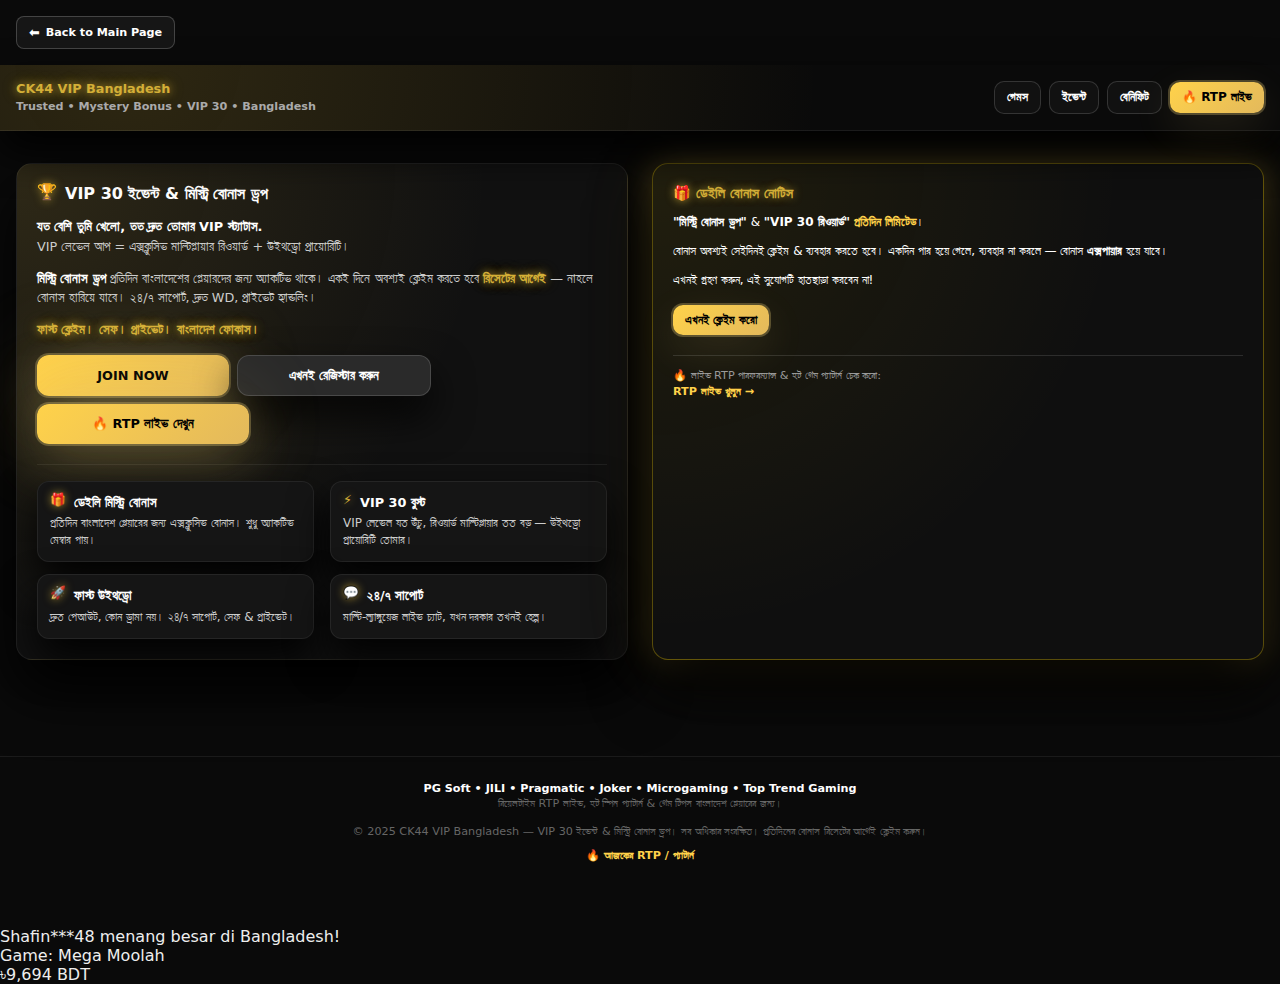
<file: rtp-live.html>
<!DOCTYPE html>
<html lang="bn">
<head>
  <meta charset="UTF-8" />
  <meta name="viewport" content="width=device-width, initial-scale=1.0" />
  <title>CK44 VIP Bangladesh • VIP 30 ইভেন্ট & মিস্ট্রি বোনাস ড্রপ • বাংলাদেশ অফিসিয়াল বোনাস</title>

  <meta name="description" content="CK44 VIP Bangladesh – VIP 30 ইভেন্ট, মিস্ট্রি বোনাস ড্রপ প্রতিদিন, দ্রুত পেমেন্ট ও প্রাইভেট সাপোর্ট বাংলাদেশ প্লেয়ারদের জন্য। এখনই ক্লেইম করুন ও রেজিস্টার করুন।" />

  <link rel="stylesheet" href="./css/style.css" />
  <link rel="stylesheet" href="./css/messagebleft.css" />

  <style>
    body {
      background-color: #0a0a0a;
      color: #eee;
      font-family: system-ui, -apple-system, BlinkMacSystemFont, 'Inter', 'Segoe UI', Roboto, Helvetica, Arial, sans-serif;
      margin: 0;
    }
    header.ck-landing-header {
      position: relative;
      z-index: 10;
      border-bottom: 1px solid rgba(255,255,255,.07);
      background: radial-gradient(circle at 10% -10%, rgba(212,175,55,.18) 0%, rgba(0,0,0,0) 60%), #0a0a0a;
      box-shadow: 0 20px 40px rgba(0,0,0,.9);
    }
    .ck-header-inner {
      max-width: 1400px;
      margin: 0 auto;
      padding: 16px;
      display: flex;
      flex-wrap: wrap;
      align-items: flex-start;
      justify-content: space-between;
      gap: 12px;
      color: #fff;
    }
    .ck-brand-block {
      font-weight: 600;
      font-size: .9rem;
      line-height: 1.3;
      color: #fff;
    }
    .ck-brand-block .ck-brand-name {
      font-size: .8rem;
      font-weight: 700;
      color: var(--ck-gold, #d4af37);
      text-shadow:
        0 0 8px rgba(212,175,55,.8),
        0 0 16px rgba(212,175,55,.4);
    }
    .ck-brand-sub {
      color: #aaa;
      font-size: .7rem;
      line-height: 1.2;
      margin-top: 2px;
    }
    .ck-nav-links {
      display: flex;
      flex-wrap: wrap;
      align-items: center;
      gap: 8px;
      font-size: .75rem;
      line-height: 1.2;
      color: #fff;
    }
    .ck-nav-links a.ck-nav-btn {
      display: inline-flex;
      align-items: center;
      padding: 8px 12px;
      border-radius: 10px;
      font-weight: 600;
      background: rgba(255,255,255,.03);
      border: 1px solid rgba(255,255,255,.15);
      color: #fff;
      text-decoration: none;
    }
    .ck-nav-links a.ck-nav-btn:hover {
      background: rgba(255,255,255,.07);
      border-color: var(--ck-gold,#d4af37);
      color: var(--ck-gold,#d4af37);
    }
    .ck-nav-links a.ck-nav-rtl {
      display: inline-flex;
      align-items: center;
      padding: 8px 12px;
      border-radius: 10px;
      font-weight: 700;
      text-decoration: none;
      background: linear-gradient(135deg,#ffd24a,#e3b95c);
      color: #000;
      box-shadow:
        0 0 0 2px rgba(245,217,124,.28),
        0 14px 42px rgba(245,217,124,.12);
    }
    .ck-hero {
      position: relative;
      max-width: 1400px;
      margin: 0 auto;
      padding: 32px 16px 48px;
      color: #fff;
    }
    .ck-hero-grid {
      display: grid;
      grid-template-columns: repeat(2,minmax(0,1fr));
      grid-gap: 24px;
    }
    @media(max-width:800px){
      .ck-hero-grid {
        grid-template-columns: 1fr;
      }
    }
    .ck-hero-main {
      background: radial-gradient(circle at 0% 0%, rgba(212,175,55,.15) 0%, rgba(0,0,0,0) 60%), #111;
      border: 1px solid rgba(255,255,255,.07);
      border-radius: 16px;
      box-shadow: 0 30px 60px rgba(0,0,0,.9);
      padding: 20px;
    }
    .ck-hero-headline {
      font-size: 1rem;
      font-weight: 600;
      color: #fff;
      line-height: 1.3;
      margin-bottom: 8px;
      display:flex;
      flex-wrap:wrap;
      gap:.5rem;
      align-items: flex-start;
    }
    .ck-hero-headline span.emoji {
      color: var(--ck-gold,#d4af37);
      text-shadow: 0 0 8px rgba(212,175,55,.7);
      font-size:1rem;
      line-height:1;
    }
    .ck-hero-desc {
      font-size: .8rem;
      line-height: 1.5;
      color:#ccc;
    }
    .ck-hero-desc b {
      color:#fff;
      font-weight:600;
    }
    .ck-hero-desc .accent {
      color: var(--ck-gold,#d4af37);
      font-weight:600;
      text-shadow:
        0 0 8px rgba(212,175,55,.7),
        0 0 16px rgba(212,175,55,.4);
    }
    .ck-hero-actions {
      margin-top:16px;
      display:flex;
      flex-wrap:wrap;
      gap:8px;
    }
    .ck-big-btn {
      display:inline-flex;
      align-items:center;
      justify-content:center;
      text-decoration:none;
      border-radius:12px;
      font-size:.8rem;
      line-height:1.2;
      font-weight:700;
      padding:12px 16px;
      min-width:160px;
      text-align:center;
      box-shadow:0 20px 40px rgba(0,0,0,.8);
    }
    .ck-big-btn.main {
      background:linear-gradient(135deg,#ffd24a,#e3b95c);
      color:#000;
      box-shadow:
        0 0 0 2px rgba(245,217,124,.28),
        0 18px 48px rgba(245,217,124,.18),
        0 0 80px rgba(245,217,124,.25);
      font-weight:800;
    }
    .ck-big-btn.alt {
      background:#2a2a2a;
      border:1px solid rgba(255,255,255,.15);
      color:#fff;
    }
    .ck-big-btn.alt:hover {
      border-color:var(--ck-gold,#d4af37);
      color:var(--ck-gold,#d4af37);
    }
    .ck-feature-list {
      font-size:.75rem;
      line-height:1.4;
      color:#ccc;
      margin-top:20px;
      border-top:1px solid rgba(255,255,255,.07);
      padding-top:16px;
      display:grid;
      grid-template-columns:repeat(2,minmax(0,1fr));
      grid-gap:12px 16px;
    }
    @media(max-width:500px){
      .ck-feature-list {
        grid-template-columns:1fr;
      }
    }
    .ck-feature-item {
      background:#151515;
      border:1px solid rgba(255,255,255,.07);
      border-radius:12px;
      box-shadow:0 20px 40px rgba(0,0,0,.9);
      padding:12px;
    }
    .ck-feature-title {
      font-size:.8rem;
      font-weight:600;
      color:#fff;
      margin-bottom:4px;
      display:flex;
      gap:.5rem;
      align-items:flex-start;
    }
    .ck-feature-title .ico {
      font-size:.8rem;
      line-height:1;
      color:var(--ck-gold,#d4af37);
      text-shadow:0 0 8px rgba(212,175,55,.7);
    }
    .ck-feature-desc {
      font-size:.75rem;
      line-height:1.4;
      color:#ccc;
    }
    .ck-feature-desc b {
      color:#fff;
      font-weight:600;
    }
    .ck-hero-side {
      background: radial-gradient(circle at 0% 0%, rgba(255,215,0,.08) 0%, rgba(0,0,0,0) 60%), #0f0f0f;
      border:1px solid rgba(255,215,0,.3);
      box-shadow:
        0 30px 60px rgba(0,0,0,.9),
        0 0 30px rgba(212,175,55,.3),
        0 0 80px rgba(212,175,55,.08);
      border-radius:16px;
      padding:20px;
      color:#fff;
      font-size:.8rem;
      line-height:1.4;
    }
    .ck-hero-side h2 {
      margin:0 0 8px;
      display:flex;
      flex-wrap:wrap;
      gap:.5rem;
      align-items:flex-start;
      font-size:.9rem;
      line-height:1.3;
      font-weight:600;
      color:var(--ck-gold,#d4af37);
      text-shadow:0 0 8px rgba(212,175,55,.7);
    }
    .ck-hero-side .desc {
      font-size:.75rem;
      line-height:1.4;
      color:#fff;
    }
    .ck-hero-side .desc b {
      color:#fff;
      font-weight:600;
    }
    .ck-hero-side .desc .warn {
      color:#ffd24a;
      font-weight:600;
    }
    .ck-hero-side .cta-col {
      margin-top:16px;
    }
    .ck-mini-btn {
      display:inline-block;
      background:linear-gradient(135deg,#ffd24a,#e3b95c);
      color:#000;
      border-radius:10px;
      font-size:.75rem;
      line-height:1.2;
      font-weight:700;
      padding:8px 12px;
      text-decoration:none;
      box-shadow:
        0 0 0 2px rgba(245,217,124,.28),
        0 14px 42px rgba(245,217,124,.12);
    }
    footer.ck-landing-footer {
      margin-top:48px;
      border-top:1px solid rgba(255,255,255,.07);
      background:#0a0a0a;
      color:#666;
      font-size:.7rem;
      line-height:1.4;
      padding:24px 16px 64px;
      text-align:center;
    }
    footer.ck-landing-footer b{
      color:#fff;
      font-weight:600;
    }
    @media(max-width:480px){
      .ck-big-btn{
        width:100%;
        min-width:0;
        justify-content:center;
      }
      .ck-hero-desc{
        font-size:.8rem;
      }
      .ck-feature-desc{
        font-size:.75rem;
      }
    }
  </style>
</head>
<body>

  <!-- tombol back ke landing utama -->
  <div style="
    max-width:1400px;
    margin:0 auto;
    padding:16px;
    font-size:.7rem;
    line-height:1.2;
  ">
    <a href="https://ck-44-bangladesh.vercel.app/"
       style="
        display:inline-flex;
        align-items:center;
        gap:6px;
        background:rgba(255,255,255,.05);
        border:1px solid rgba(255,255,255,.2);
        color:#fff;
        font-weight:600;
        text-decoration:none;
        padding:8px 12px;
        border-radius:8px;
        font-family:inherit;
       ">
      <span style="font-size:.8rem;">⬅</span>
      <span>Back to Main Page</span>
    </a>
  </div>
  <!-- /tombol back -->

  <header class="ck-landing-header">
    <div class="ck-header-inner">

      <div class="ck-brand-block">
        <div class="ck-brand-name">CK44 VIP Bangladesh</div>
        <div class="ck-brand-sub">
          Trusted • Mystery Bonus • VIP 30 • Bangladesh
        </div>
      </div>

      <nav class="ck-nav-links">
        <a class="ck-nav-btn" href="#games">গেমস</a>
        <a class="ck-nav-btn" href="#events">ইভেন্ট</a>
        <a class="ck-nav-btn" href="#benefits">বেনিফিট</a>

        <a class="ck-nav-rtl" href="rtp-room.html">🔥 RTP লাইভ</a>
      </nav>

    </div>
  </header>

  <section class="ck-hero">
    <div class="ck-hero-grid">

      <div class="ck-hero-main" id="events">
        <div class="ck-hero-headline">
          <span class="emoji">🏆</span>
          <span>VIP 30 ইভেন্ট &amp; মিস্ট্রি বোনাস ড্রপ</span>
        </div>

        <div class="ck-hero-desc">
          <p><b>যত বেশি তুমি খেলো, তত দ্রুত তোমার VIP স্ট্যাটাস.</b><br/>
          VIP লেভেল আপ = এক্সক্লুসিভ মাল্টিপ্লায়ার রিওয়ার্ড + উইথড্রো প্রায়োরিটি।</p>

          <p><b>মিস্ট্রি বোনাস ড্রপ</b> প্রতিদিন বাংলাদেশের প্লেয়ারদের জন্য অ্যাকটিভ থাকে।
          একই দিনে অবশ্যই ক্লেইম করতে হবে
          <span class="accent">রিসেটের আগেই</span> — নাহলে বোনাস হারিয়ে যাবে।
          ২৪/৭ সাপোর্ট, দ্রুত WD, প্রাইভেট হ্যান্ডলিং।</p>

          <p class="accent">ফাস্ট ক্লেইম। সেফ। প্রাইভেট। বাংলাদেশ ফোকাস।</p>
        </div>

        <div class="ck-hero-actions">
          <a class="ck-big-btn main"
             href="https://www.wwwck-444.com/register"
             target="_blank" rel="nofollow noopener">
            JOIN NOW
          </a>

          <a class="ck-big-btn alt"
             href="https://www.wwwck-444.com/register"
             target="_blank" rel="nofollow noopener">
            এখনই রেজিস্টার করুন
          </a>

          <a class="ck-big-btn main"
             href="rtp-room.html"
             style="min-width:180px;">
            🔥 RTP লাইভ দেখুন
          </a>
        </div>

        <div class="ck-feature-list" id="benefits">

          <div class="ck-feature-item">
            <div class="ck-feature-title">
              <span class="ico">🎁</span>
              <span>ডেইলি মিস্ট্রি বোনাস</span>
            </div>
            <div class="ck-feature-desc">
              প্রতিদিন বাংলাদেশ প্লেয়ারের জন্য এক্সক্লুসিভ বোনাস। শুধু অ্যাকটিভ মেম্বার পায়।
            </div>
          </div>

          <div class="ck-feature-item">
            <div class="ck-feature-title">
              <span class="ico">⚡</span>
              <span>VIP 30 বুস্ট</span>
            </div>
            <div class="ck-feature-desc">
              VIP লেভেল যত উঁচু, রিওয়ার্ড মাল্টিপ্লায়ার তত বড় — উইথড্রো প্রায়োরিটি তোমার।
            </div>
          </div>

          <div class="ck-feature-item">
            <div class="ck-feature-title">
              <span class="ico">🚀</span>
              <span>ফাস্ট উইথড্রো</span>
            </div>
            <div class="ck-feature-desc">
              দ্রুত পেআউট, কোন ড্রামা নয়। ২৪/৭ সাপোর্ট, সেফ &amp; প্রাইভেট।
            </div>
          </div>

          <div class="ck-feature-item">
            <div class="ck-feature-title">
              <span class="ico">💬</span>
              <span>২৪/৭ সাপোর্ট</span>
            </div>
            <div class="ck-feature-desc">
              মাল্টি-ল্যাঙ্গুয়েজ লাইভ চ্যাট, যখন দরকার তখনই হেল্প।
            </div>
          </div>

        </div>
      </div>

      <aside class="ck-hero-side">
        <h2>
          <span>🎁 ডেইলি বোনাস নোটিস</span>
        </h2>

        <div class="desc">
          <p>
            <b>"মিস্ট্রি বোনাস ড্রপ"</b> &amp; <b>"VIP 30 রিওয়ার্ড"</b>
            <span class="warn">প্রতিদিন লিমিটেড</span>।
          </p>
          <p>
            বোনাস অবশ্যই সেইদিনই ক্লেইম &amp; ব্যবহার করতে হবে।
            একদিন পার হয়ে গেলে, ব্যবহার না করলে —
            বোনাস <b>এক্সপায়ার</b> হয়ে যাবে।
          </p>
          <p>
            এখনই গ্রহণ করুন, এই সুযোগটি হাতছাড়া করবেন না!
          </p>
        </div>

        <div class="cta-col">
          <a class="ck-mini-btn"
             href="https://www.wwwck-444.com/register"
             target="_blank" rel="nofollow noopener">
            এখনই ক্লেইম করো
          </a>
        </div>

        <div style="margin-top:20px;border-top:1px solid rgba(255,255,255,.12);padding-top:12px;font-size:.7rem;line-height:1.4;color:#999;">
          🔥 লাইভ RTP পারফরম্যান্স &amp; হট গেম প্যাটার্ন চেক করো:
          <br/>
          <a href="rtp-room.html"
             style="color:#ffd24a;font-weight:600;text-decoration:none;">
            RTP লাইভ খুলুন →
          </a>
        </div>
      </aside>

    </div>
  </section>

  <footer class="ck-landing-footer">
    <div id="games" style="margin-bottom:12px;">
      <b>PG Soft • JILI • Pragmatic • Joker • Microgaming • Top Trend Gaming</b>
      <br/>
      রিয়েলটাইম RTP লাইভ, হট স্পিন প্যাটার্ন &amp; গেম টিপস বাংলাদেশ প্লেয়ারের জন্য।
    </div>

    <div>
      © 2025 CK44 VIP Bangladesh — VIP 30 ইভেন্ট &amp; মিস্ট্রি বোনাস ড্রপ।
      সব অধিকার সংরক্ষিত। প্রতিদিনের বোনাস রিসেটের আগেই ক্লেইম করুন।
    </div>

    <div style="margin-top:8px;">
      <a href="rtp-room.html" style="color:#ffd24a;text-decoration:none;font-weight:600;">
        🔥 আজকের RTP / প্যাটার্ন
      </a>
    </div>
  </footer>

  <!-- popup winner hijau -->
  <div class="message-left-container"></div>
  <script src="./js/messagebleft.js"></script>

</body>
</html>
</file>
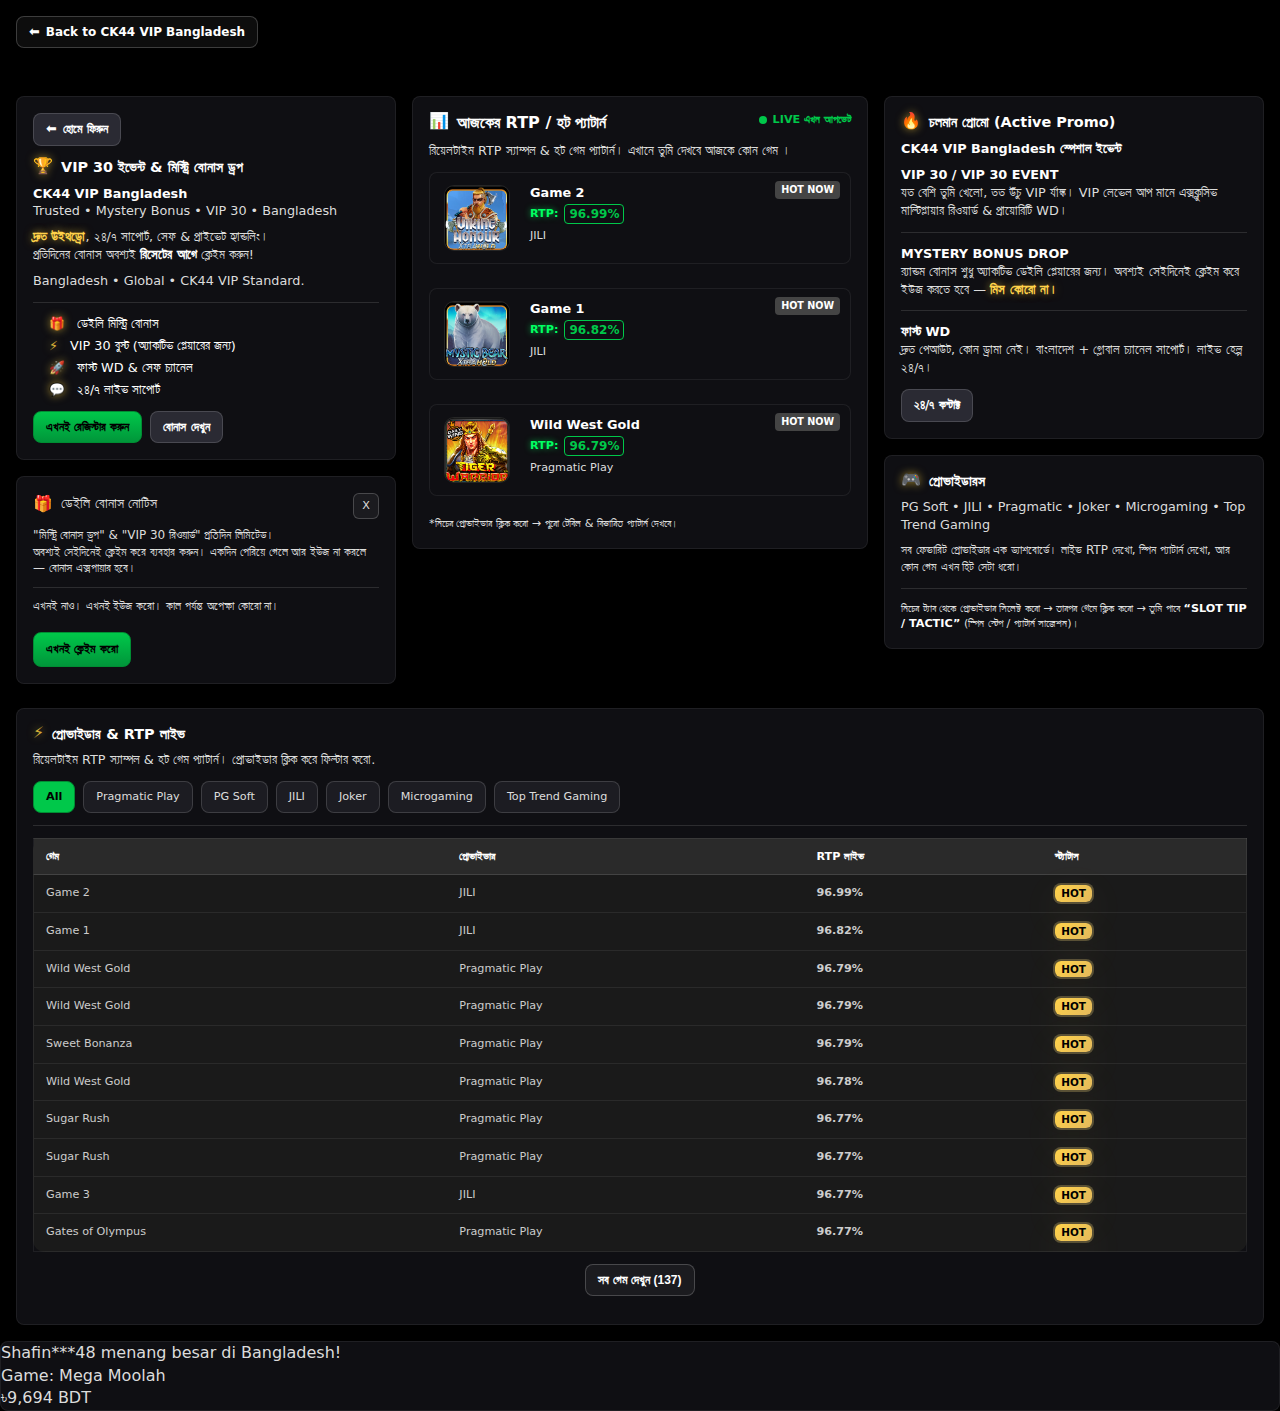
<file: rtp-room-final.html>
<!DOCTYPE html>
<html lang="bn">
<head>
  <meta charset="UTF-8" />
  <meta name="viewport" content="width=device-width,initial-scale=1.0" />
  <title>CK44 VIP Bangladesh • RTP লাইভ & হট প্যাটার্ন • VIP 30 & মিস্ট্রি বোনাস বাংলাদেশ</title>

  <meta name="description" content="CK44 VIP Bangladesh RTP লাইভ – রিয়েলটাইম RTP স্যাম্পল, গেম প্যাটার্ন, VIP 30 ইভেন্ট, মিস্ট্রি বোনাস ড্রপ প্রতিদিন। বাংলাদেশ প্লেয়ারের জন্য দ্রুত উইথড্রো & 24/7 সাপোর্ট।" />

  <link rel="stylesheet" href="./css/messagebleft.css" />
  <link rel="stylesheet" href="./css/style.css" />

  <style>
    /*****************
     GLOBAL BACKGROUND
    ******************/
    body {
      background-color:#0a0a0a;
      color:#fff;
      font-family:system-ui,-apple-system,BlinkMacSystemFont,'Inter','Segoe UI',Roboto,Helvetica,Arial,sans-serif;
      margin:0;

      background-image:
        radial-gradient(circle at 50% 0%,rgba(255,215,80,0.10) 0%,rgba(0,0,0,0) 60%),
        radial-gradient(circle at 50% 40%,rgba(0,255,120,0.05) 0%,rgba(0,0,0,0) 70%),
        linear-gradient(to bottom,#0a0a0a 0%,#000000 100%);
      background-repeat:no-repeat;
      background-size:700px 520px,800px 800px,100% 100%;
      background-attachment:fixed;
    }

    .ck-page-wrap{
      max-width:1280px;
      margin:0 auto;
      padding:16px;
    }

    /*****************
     GENERIC CARD
    ******************/
    .ck-section-card{
      background:#1a1a1a;
      border:1px solid rgba(255,255,255,.07);
      border-radius:16px;
      box-shadow:0 16px 32px rgba(0,0,0,.8);
      padding:16px;
      color:#fff;
      font-size:.8rem;
      line-height:1.4;
    }

    .ck-section-title-emoji{line-height:1;}
    .ck-line{border-top:1px solid rgba(255,255,255,.12);margin:12px 0;}

    .ck-accent{
      color:#ffd24a;
      font-weight:600;
      text-shadow:0 0 8px rgba(212,175,55,.7);
    }

    .ck-btn{
      display:inline-block;
      background:linear-gradient(135deg,#ffd24a,#e3b95c);
      color:#000;
      border-radius:10px;
      font-size:.75rem;
      line-height:1.2;
      font-weight:700;
      padding:8px 12px;
      text-decoration:none;
      box-shadow:0 0 0 2px rgba(245,217,124,.28),0 14px 42px rgba(245,217,124,.12);
    }
    .ck-btn-ghost{
      display:inline-block;
      background:rgba(255,255,255,.05);
      border:1px solid rgba(255,255,255,.2);
      color:#fff;
      border-radius:10px;
      font-size:.75rem;
      line-height:1.2;
      font-weight:700;
      padding:8px 12px;
      text-decoration:none;
      cursor:pointer;
    }

    .ck-hero-text-block{font-size:.8rem;line-height:1.4;color:#fff;}

    .ck-list{
      padding-left:16px;
      margin:0 0 12px;
      font-size:.8rem;
      line-height:1.4;
      color:#fff;
      list-style:none;
    }
    .ck-list li{
      margin-bottom:4px;
      display:flex;
      gap:6px;
    }

    .ck-section-desc{
      font-size:.8rem;
      line-height:1.4;
      color:#ccc;
      margin-bottom:12px;
    }
    .ck-muted{color:#999;}

    /*****************
     DAILY BONUS MINI
    ******************/
    .ck-daily-bonus h3{
      margin:0 0 8px;
      font-size:.9rem;
      line-height:1.3;
      font-weight:600;
      color:#ffd24a;
      text-shadow:0 0 8px rgba(212,175,55,.7);
      display:flex;
      flex-wrap:wrap;
      gap:.5rem;
      align-items:flex-start;
    }
    .ck-daily-close{
      font-size:.7rem;
      font-weight:600;
      color:#999;
      cursor:pointer;
      background:rgba(255,255,255,.05);
      border:1px solid rgba(255,255,255,.2);
      border-radius:6px;
      padding:4px 8px;
      line-height:1.2;
    }

    /*****************
     HERO 3-COLUMN TOP
    ******************/
    .ck-hero-layout{
      display:grid;
      grid-template-columns:1fr 1.2fr 1fr;
      gap:16px;
      align-items:start;
    }
    .ck-col{
      display:flex;
      flex-direction:column;
      gap:16px;
      min-width:0;
    }

    /*****************
     LIVE RTP CARD (middle)
    ******************/
    .ck-rtp-main-card{
      background:#181818;
      border:1px solid rgba(255,255,255,.12);
      border-radius:16px;
      box-shadow:0 20px 40px rgba(0,0,0,.8),0 0 16px rgba(0,255,98,.08);
      padding:16px;
    }

    .ck-rtp-main-header-top{
      display:flex;
      flex-wrap:wrap;
      justify-content:space-between;
      align-items:flex-start;
      gap:8px;
      margin-bottom:8px;
    }

    .ck-rtp-main-title{
      display:flex;
      flex-wrap:wrap;
      align-items:flex-start;
      gap:.5rem;
      font-size:1rem;
      line-height:1.3;
      font-weight:600;
      color:#ffd24a;
      text-shadow:0 0 8px rgba(212,175,55,.7);
    }
    .ck-rtp-main-title .emoji{line-height:1;font-size:1rem;}

    .ck-live-wrap{
      display:flex;
      align-items:center;
      gap:6px;
      font-size:.7rem;
      line-height:1.2;
      font-weight:600;
      color:#00ff62;
      text-shadow:0 0 6px rgba(0,255,98,.6);
    }
    .ck-live-dot{
      width:8px;
      height:8px;
      border-radius:50%;
      background:#00ff62;
      box-shadow:0 0 8px rgba(0,255,98,.8);
      animation:ck-pulse 1.5s infinite;
    }
    @keyframes ck-pulse{
      0%,100%{opacity:1;box-shadow:0 0 6px rgba(0,255,98,.8);}
      50%{opacity:.4;box-shadow:0 0 2px rgba(0,255,98,.2);}
    }

    .ck-rtp-main-desc{
      font-size:.8rem;
      line-height:1.4;
      color:#ccc;
      margin-bottom:12px;
    }

    .ck-rtp-hot-list{
      display:grid;
      gap:12px;
    }

    .ck-card-row{
      display:flex;
      align-items:flex-start;
      background:linear-gradient(#1f1f1f 0%, #2a2a2a 100%);
      border:1px solid rgba(255,255,255,.12);
      border-radius:8px;
      box-shadow:0 12px 24px rgba(0,0,0,.8);
      padding:10px 12px;
    }

    .ck-game-thumb{
      flex-shrink:0;
      width:64px;
      height:64px;
      background:#000;
      border-radius:6px;
      border:1px solid rgba(255,255,255,.15);
      display:flex;
      align-items:center;
      justify-content:center;
      overflow:hidden;
      margin-right:12px;
    }
    .ck-game-thumb img{
      max-width:100%;
      max-height:100%;
      width:auto;
      height:auto;
      object-fit:contain;
      object-position:center;
      display:block;
      margin:auto;
    }

    .ck-game-info{
      flex:1 1 auto;
      font-size:.75rem;
      line-height:1.4;
      color:#ccc;
    }
    .ck-game-name{
      color:#fff;
      font-weight:600;
      font-size:.8rem;
      line-height:1.3;
      margin-bottom:2px;
    }
    .ck-game-rtp{
      display:flex;
      flex-wrap:wrap;
      align-items:center;
      gap:6px;
      color:#00ff62;
      font-weight:600;
      font-size:.7rem;
      line-height:1.2;
      margin-bottom:4px;
      text-shadow:0 0 6px rgba(0,255,98,.6);
    }
    .ck-rtp-val{
      background:#003b14;
      border:1px solid rgba(0,255,98,.4);
      border-radius:4px;
      padding:2px 4px;
      color:#00ff62;
      font-weight:700;
      text-shadow:0 0 4px rgba(0,255,98,.4);
      font-size:.7rem;
      line-height:1.2;
    }
    .ck-game-provider{
      color:#999;
      font-size:.7rem;
      line-height:1.2;
    }

    .ck-rtp-main-footnote{
      font-size:.7rem;
      line-height:1.4;
      color:#999;
      margin-top:12px;
    }

    /*****************
     RTP TABLE
    ******************/
    .ck-rtp-table-wrap{width:100%;overflow-x:auto;}
    .ck-rtp-table{
      width:100%;
      border-collapse:collapse;
      min-width:600px;
      font-size:.75rem;
      line-height:1.4;
      color:#fff;
      background:#1a1a1a;
      border:1px solid rgba(255,255,255,.07);
      border-radius:12px;
      box-shadow:0 20px 40px rgba(0,0,0,.8);
    }
    .ck-rtp-table thead th{
      text-align:left;
      background:#2a2a2a;
      color:#fff;
      font-weight:600;
      padding:10px 12px;
      border-bottom:1px solid rgba(255,255,255,.12);
      font-size:.7rem;
    }
    .ck-rtp-table tbody td{
      padding:10px 12px;
      border-bottom:1px solid rgba(255,255,255,.07);
      color:#ccc;
      font-size:.7rem;
    }

    .ck-rtp-toggle-wrap{text-align:center;padding:12px 0;font-size:.75rem;color:#ccc;}
    .ck-rtp-toggle-btn{
      background:rgba(255,255,255,.05);
      border:1px solid rgba(255,255,255,.2);
      border-radius:8px;
      padding:8px 12px;
      cursor:pointer;
      color:#fff;
      font-size:.75rem;
      line-height:1.2;
      font-weight:600;
    }

    /*****************
     PROVIDER DETAIL GRID (DAFTAR GAME)
    ******************/
    #ck-provider-detail-wrap{
      background:#1a1a1a;
      border:1px solid rgba(255,255,255,.07);
      border-radius:16px;
      box-shadow:0 16px 32px rgba(0,0,0,.8);
      padding:16px;
      margin-top:24px;
      color:#fff;
      font-size:.8rem;
      line-height:1.4;
      display:none; /* visible setelah pilih provider */
    }

    .ck-provider-detail-head{margin-bottom:12px;text-align:left;}
    .ck-provider-detail-title{
      font-size:.9rem;
      font-weight:600;
      line-height:1.3;
      color:#ffd24a;
      text-shadow:0 0 8px rgba(212,175,55,.7);
      margin-bottom:4px;
    }
    .ck-provider-detail-sub{
      font-size:.7rem;
      line-height:1.4;
      color:#ccc;
    }

    /* GRID game-card */
    .ck-game-grid{
      display:grid;
      grid-template-columns:repeat(auto-fit,minmax(220px,1fr));
      gap:12px;
    }

    /* kartu game versi baru */
    .ck-game-card {
      background:#1a1a1a;
      border:1px solid rgba(255,255,255,.05);
      border-radius:8px;
      box-shadow:0 8px 16px rgba(0,0,0,.6);
      overflow:hidden;
      display:flex;
      flex-direction:column;
      cursor:pointer;
      max-width:240px;
      width:100%;
      margin:0 auto;
      text-align:center;
    }

    /* thumbnail jadi kotak hitam kecil tengah */
    .ck-game-card-thumb {
      width:auto;
      max-width:140px;
      max-height:140px;
      margin:16px auto 12px;
      padding:8px;
      background:#000;
      border:1px solid rgba(255,255,255,.15);
      border-radius:8px;
      display:flex;
      align-items:center;
      justify-content:center;
      overflow:hidden;
    }
    .ck-game-card-thumb img {
      display:block;
      margin:auto;
      max-width:100%;
      max-height:100%;
      width:auto;
      height:auto;
      object-fit:contain;
      object-position:center;
      image-rendering:auto;
    }

    .ck-game-card-body {
      background:linear-gradient(#1a1a1a 0%, #111 100%);
      border-top:1px solid rgba(255,255,255,.06);
      padding:10px 12px;
      font-size:.75rem;
      line-height:1.4;
      color:#ccc;
      text-align:center;
    }

    .ck-game-card-name {
      color:#fff;
      font-size:.8rem;
      font-weight:600;
      line-height:1.3;
      margin-bottom:2px;
      text-align:center;
    }
    .ck-game-card-provider {
      color:#9a9a9a;
      font-size:.7rem;
      line-height:1.2;
      margin-bottom:6px;
      text-align:center;
    }

    /* bar RTP hijau slim */
    .ck-rtp-bar-wrap{
      position:relative;
      width:100%;
      height:24px;
      background:#003b14;
      border-radius:4px;
      border:1px solid rgba(0,255,98,.4);
      overflow:hidden;
      box-shadow:0 0 6px rgba(0,255,98,.3);
    }
    .ck-rtp-bar-fill{
      position:absolute;
      top:0;
      left:0;
      bottom:0;
      background:linear-gradient(90deg,#00ff62 0%,#007a1f 100%);
      border-right:1px solid rgba(0,0,0,.4);
      box-shadow:0 0 6px rgba(0,255,98,.4);
      display:flex;
      align-items:center;
      justify-content:center;
      color:#000;
      font-weight:700;
      font-size:.75rem;
      line-height:1.2;
      text-shadow:0 0 4px rgba(0,0,0,.6);
    }
    .ck-rtp-bar-fill::after{
      content:'';
      position:absolute;
      inset:0;
      background:radial-gradient(circle at 30% 30%,rgba(255,255,255,.4) 0%,rgba(255,255,255,0) 60%);
      mix-blend-mode:screen;
      pointer-events:none;
      animation:ck-glow 2s ease-in-out infinite;
    }
    @keyframes ck-glow {0%,100% {opacity:.4;}50%{opacity:.8;}}

    /*****************
     PROVIDER TABS
    ******************/
    #ck-provider-tabs{
      display:flex;
      flex-wrap:wrap;
      gap:8px;
      margin:12px 0;
      font-size:.7rem;
      line-height:1.2;
      color:#fff;
    }
    #ck-provider-tabs .ck-provider-tab-btn{
      cursor:pointer;
      background:rgba(255,255,255,.05);
      border:1px solid rgba(255,255,255,.2);
      color:#fff;
      border-radius:8px;
      padding:8px 12px;
      font-weight:600;
      font-size:.7rem;
      line-height:1.2;
      text-decoration:none;
    }
    #ck-provider-tabs .ck-provider-tab-btn.ck-active{
      background:linear-gradient(135deg,#ffd24a,#e3b95c);
      color:#000;
      box-shadow:0 0 0 2px rgba(245,217,124,.28),0 14px 42px rgba(245,217,124,.12);
      border:0;
      font-weight:700;
    }

    /*****************
     TOP "BACK" STRIP
    ******************/
    .ck-back-strip{
      max-width:1280px;
      margin:0 auto 16px;
      padding:16px;
      font-size:.7rem;
      line-height:1.2;
    }
    .ck-back-btn{
      display:inline-flex;
      align-items:center;
      gap:6px;
      background:rgba(255,255,255,.05);
      border:1px solid rgba(255,255,255,.2);
      color:#fff;
      font-weight:600;
      text-decoration:none;
      padding:8px 12px;
      border-radius:8px;
      font-family:inherit;
      font-size:.75rem;
      line-height:1.2;
    }
    .ck-back-btn span:first-child{font-size:.8rem;line-height:1;}

    /*****************
     POPUP BONUS
    ******************/
    .ck-popup-overlay{
      position:fixed;
      inset:0;
      background:rgba(0,0,0,.6);
      display:none;
      align-items:center;
      justify-content:center;
      padding:16px;
      z-index:9999;
    }
    .ck-popup-overlay.active{display:flex;}
    .ck-popup-card{
      background:#111;
      border:1px solid rgba(255,255,255,.15);
      border-radius:16px;
      box-shadow:0 32px 64px rgba(0,0,0,.9);
      max-width:360px;
      width:100%;
      color:#fff;
      font-size:.8rem;
      line-height:1.4;
      padding:16px;
    }
    .ck-popup-head{
      display:flex;
      align-items:flex-start;
      justify-content:space-between;
      gap:8px;
      font-size:.8rem;
      font-weight:600;
      color:#ffd24a;
      text-shadow:0 0 8px rgba(212,175,55,.7);
      margin-bottom:8px;
    }
    .ck-popup-close{
      cursor:pointer;
      font-size:.7rem;
      font-weight:600;
      line-height:1.2;
      background:rgba(255,255,255,.05);
      border:1px solid rgba(255,255,255,.2);
      border-radius:6px;
      padding:4px 8px;
      color:#999;
    }
    .ck-popup-body{
      font-size:.8rem;
      line-height:1.4;
      color:#fff;
    }

    /*****************
     MODAL POLA / TACTIC
    ******************/
    .ck-pola-overlay{
      position:fixed;
      inset:0;
      background:rgba(0,0,0,.7);
      display:none;
      align-items:center;
      justify-content:center;
      padding:16px;
      z-index:10000;
    }
    .ck-pola-overlay.active{display:flex;}
    .ck-pola-card{
      background:#111;
      border:1px solid rgba(255,255,255,.15);
      border-radius:16px;
      box-shadow:0 32px 64px rgba(0,0,0,.9);
      width:100%;
      max-width:360px;
      color:#fff;
      font-size:.8rem;
      line-height:1.4;
      padding:16px;
    }
    .ck-pola-head{
      font-size:.8rem;
      font-weight:600;
      color:#ffd24a;
      text-shadow:0 0 8px rgba(212,175,55,.7);
      display:flex;
      align-items:flex-start;
      justify-content:space-between;
      gap:8px;
      margin-bottom:8px;
    }
    .ck-pola-close{
      background:rgba(255,255,255,.05);
      border:1px solid rgba(255,255,255,.2);
      border-radius:6px;
      padding:4px 8px;
      font-size:.7rem;
      line-height:1.2;
      font-weight:600;
      color:#999;
      cursor:pointer;
    }
    .ck-pola-body{
      font-size:.75rem;
      color:#fff;
      line-height:1.4;
      margin-bottom:8px;
    }
    .ck-pola-provider{
      background:#1a1a1a;
      border:1px solid rgba(255,255,255,.07);
      border-radius:8px;
      box-shadow:0 16px 32px rgba(0,0,0,.8);
      padding:12px;
      font-size:.75rem;
      line-height:1.4;
      color:#ccc;
    }
    .ck-pola-steps{
      font-size:.75rem;
      line-height:1.4;
      color:#fff;
      margin-top:12px;
    }
    .ck-pola-steps div{
      background:#151515;
      border:1px solid rgba(255,255,255,.07);
      border-radius:6px;
      box-shadow:0 16px 32px rgba(0,0,0,.8);
      padding:8px 10px;
      font-size:.75rem;
      line-height:1.4;
      color:#ccc;
      margin-bottom:6px;
    }
    .ck-pola-warning{
      color:#ffd24a;
      font-size:.7rem;
      line-height:1.4;
      font-weight:600;
      margin-top:12px;
    }
    .ck-pola-note{
      background:#1a1a1a;
      border:1px solid rgba(255,255,255,.07);
      border-radius:6px;
      box-shadow:0 16px 32px rgba(0,0,0,.8);
      padding:10px;
      font-size:.7rem;
      line-height:1.4;
      color:#ccc;
      margin-top:12px;
    }
    .ck-pola-actions{
      display:flex;
      gap:8px;
      flex-wrap:wrap;
      margin-top:16px;
      justify-content:center;
    }
    .ck-pola-btn{
      flex:1 1 auto;
      text-align:center;
      font-size:.75rem;
      line-height:1.2;
      font-weight:700;
      text-decoration:none;
      border-radius:8px;
      padding:10px 12px;
      color:#000;
      background:linear-gradient(135deg,#ffd24a,#e3b95c);
      box-shadow:0 0 0 2px rgba(245,217,124,.28),0 14px 42px rgba(245,217,124,.12);
    }

    /*****************
     RESPONSIVE
    ******************/
    /* Tablet & down */
    @media(max-width:1024px){
      .ck-hero-layout{
        grid-template-columns:1fr;
      }
      .ck-col{
        gap:12px;
      }

      /* list live rtp row -> stack vertical on mobile */
      .ck-card-row{
        flex-wrap:nowrap;
      }
    }

    /* Mobile layout tweaks */
    @media(max-width:768px){
      /* Make each provider card full width, still centered look */
      .ck-game-grid{
        grid-template-columns:1fr 1fr;
        gap:12px;
      }
      .ck-game-card{
        max-width:100% !important;
        width:100% !important;
      }

      /* Thumbnail sedikit lebih kecil di hp */
      .ck-game-card-thumb{
        max-width:96px !important;
        max-height:96px !important;
        margin:12px auto 8px !important;
        padding:6px !important;
      }

      .ck-game-card-body{
        padding:10px 8px;
      }

      .ck-game-card-name{
        font-size:.78rem;
      }
      .ck-game-card-provider{
        font-size:.7rem;
      }
      .ck-rtp-bar-wrap{
        height:22px;
      }
      .ck-rtp-bar-fill{
        font-size:.7rem;
      }

      /* live list card: supaya gak terlalu tinggi di hp */
      .ck-card-row{
        padding:10px;
      }
      .ck-game-thumb{
        width:56px;
        height:56px;
        margin-right:10px;
      }
      .ck-game-info{
        font-size:.72rem;
      }
      .ck-game-name{
        font-size:.78rem;
      }
      .ck-game-rtp{
        font-size:.7rem;
      }
    }

    /* Small phones */
    @media(max-width:480px){
      .ck-btn,
      .ck-btn-ghost{
        width:100%;
        min-width:0;
        justify-content:center;
        text-align:center;
      }

      .ck-game-grid{
        grid-template-columns:1fr 1fr;
      }

      /* Make hero card sections breathe a bit less */
      .ck-section-card{
        padding:14px;
        border-radius:14px;
      }
    }

    /***********************************************
     PATCH OVERRIDES (important!) UNTUK HTML LAMA
     Biar desktop & mobile SERAGAM
    ***********************************************/
    .ck-game-card,
    .ck-game-card-body,
    .ck-game-card-name,
    .ck-game-card-provider{
      text-align:center!important;
    }

    .ck-game-card-thumb{
      width:auto!important;
      max-width:140px!important;
      max-height:140px!important;
      margin:16px auto 12px!important;
      padding:8px!important;
      background:#000!important;
      border:1px solid rgba(255,255,255,.15)!important;
      border-radius:8px!important;
      display:flex!important;
      align-items:center!important;
      justify-content:center!important;
      overflow:hidden!important;
    }
    .ck-game-card-thumb img{
      width:auto!important;
      height:auto!important;
      max-width:100%!important;
      max-height:100%!important;
      object-fit:contain!important;
      object-position:center!important;
      display:block!important;
      margin:auto!important;
    }
  

/*************************************
 EXTRA OVERRIDES (TANPA HAPUS KODE ASLI)
**************************************/

/* 1. Page aura background */
.ck-page-bg {
  background:
    radial-gradient(circle at 20% 15%, rgba(0,255,163,0.18) 0%, rgba(0,0,0,0) 60%),
    radial-gradient(circle at 80% 30%, rgba(255,0,115,0.18) 0%, rgba(0,0,0,0) 60%),
    radial-gradient(circle at 50% 80%, rgba(0,128,255,0.12) 0%, rgba(0,0,0,0) 70%),
    #000000;
  background-color:#000;
  background-repeat:no-repeat;
  background-size:900px 600px,800px 700px,900px 900px;
  background-attachment:fixed;
  color:#fff;
}

/* 2. VIP-style glass card look untuk semua .ck-section-card */
.ck-section-card {
  background:rgba(20,20,28,0.6);
  backdrop-filter:blur(6px);
  -webkit-backdrop-filter:blur(6px);
  border:1px solid rgba(255,255,255,0.08);
  border-radius:16px;
  box-shadow:
    0 20px 40px rgba(0,0,0,.9),
    0 0 40px rgba(0,255,170,.18),
    0 0 80px rgba(255,0,128,.12) inset;
  position:relative;
}

/* Headline jadi lebih "casino neon" */
.ck-section-card h2,
.ck-section-card h3 {
  color:#00ffbf !important;
  text-shadow:
    0 0 8px rgba(0,255,191,.6),
    0 0 18px rgba(0,255,191,.4),
    0 0 32px rgba(0,255,191,.2) !important;
}

/* Tombol utama hijau neon sebagai CTA */
.ck-btn {
  background:radial-gradient(circle at 0% 0%, #00ff88 0%, #006634 70%);
  color:#000;
  border:1px solid rgba(0,255,136,.5);
  box-shadow:
    0 0 10px rgba(0,255,136,.7),
    0 0 40px rgba(0,255,136,.3),
    0 16px 32px rgba(0,0,0,.8);
  text-shadow:0 0 4px rgba(0,0,0,.8);
  font-weight:700;
}
.ck-btn:active { transform:scale(.97); }

/* Secondary ghost button kontras */
.ck-btn-ghost {
  background:rgba(255,255,255,.07);
  border:1px solid rgba(255,255,255,.3);
  box-shadow:
    0 0 10px rgba(255,255,255,.15),
    0 16px 32px rgba(0,0,0,.8);
  color:#fff;
  font-weight:700;
  text-shadow:0 0 4px rgba(0,0,0,.8);
}
.ck-btn-ghost:active { transform:scale(.97); }

/* 3. HERO HOT LIST (3 game paling panas) */
.ck-rtp-hot-list {
  gap:16px !important;
}
.ck-card-row {
  position:relative;
  background: radial-gradient(circle at 0% 0%, rgba(255,0,128,.18) 0%, rgba(0,0,0,0) 70%),
              radial-gradient(circle at 100% 100%, rgba(0,255,136,.18) 0%, rgba(0,0,0,0) 70%),
              rgba(20,20,28,.6);
  border:1px solid rgba(255,255,255,.1);
  border-radius:14px;
  box-shadow:
    0 24px 48px rgba(0,0,0,.9),
    0 0 60px rgba(255,0,128,.25),
    0 0 60px rgba(0,255,136,.25);
  padding:12px 14px !important;
}
.ck-card-row::after {
  content:"HOT NOW";
  position:absolute;
  top:8px;
  right:10px;
  font-size:.6rem;
  font-weight:700;
  color:#fff;
  background:linear-gradient(90deg,#ff007a 0%,#ffae00 100%);
  padding:3px 6px;
  border-radius:6px;
  box-shadow:0 0 10px rgba(255,0,128,.6);
  text-shadow:0 0 4px rgba(0,0,0,.8);
  line-height:1.2;
}

/* thumb hero list */
.ck-game-thumb {
  box-shadow:
    0 0 20px rgba(0,0,0,.9),
    0 0 30px rgba(0,255,136,.25);
  border-radius:10px !important;
  border:1px solid rgba(255,255,255,.15) !important;
  background:#000 !important;
}
.ck-game-thumb img {
  filter:drop-shadow(0 0 8px rgba(0,0,0,.9));
}

/* judul game hero */
.ck-game-name {
  color:#fff !important;
  text-shadow:
    0 0 6px rgba(0,0,0,.9),
    0 0 20px rgba(0,255,170,.4);
  font-weight:600 !important;
}

/* nilai RTP hero */
.ck-rtp-val {
  min-width:50px;
  text-align:center;
  font-size:.75rem!important;
  line-height:1.2!important;
  border-radius:4px!important;
  font-weight:700!important;
  text-shadow:0 0 4px rgba(0,0,0,.8)!important;
}

/* 4. Tabs provider jadi tombol */
#ck-provider-tabs {
  justify-content:flex-start;
}
#ck-provider-tabs .ck-provider-tab-btn {
  background:rgba(0,0,0,.4);
  border:1px solid rgba(255,255,255,.3);
  box-shadow:
    0 0 10px rgba(255,255,255,.15),
    0 16px 32px rgba(0,0,0,.8);
  font-weight:600;
  color:#fff;
  text-shadow:0 0 4px rgba(0,0,0,.8);
}
#ck-provider-tabs .ck-provider-tab-btn.ck-active {
  background:radial-gradient(circle at 0% 0%, #00ff88 0%, #006634 70%);
  color:#000;
  border:1px solid rgba(0,255,136,.6);
  box-shadow:
    0 0 12px rgba(0,255,136,.7),
    0 0 42px rgba(0,255,136,.3),
    0 20px 40px rgba(0,0,0,.9);
  text-shadow:0 0 4px rgba(0,0,0,.8);
}

/* 5. Provider detail wrap aura */
#ck-provider-detail-wrap {
  background:rgba(20,20,28,.6) !important;
  box-shadow:
    0 20px 40px rgba(0,0,0,.9) !important,
    0 0 60px rgba(0,255,170,.2) !important,
    0 0 80px rgba(255,0,128,.15) inset !important;
  border:1px solid rgba(255,255,255,.08) !important;
}
.ck-provider-detail-title {
  color:#00ffbf !important;
  text-shadow:
    0 0 8px rgba(0,255,191,.6),
    0 0 18px rgba(0,255,191,.4) !important;
}

/* 6. Game card glow */
.ck-game-card {
  background:rgba(15,15,22,.75) !important;
  border-radius:14px !important;
  border:1px solid rgba(255,255,255,.07) !important;
  box-shadow:
    0 20px 40px rgba(0,0,0,.9),
    0 0 40px rgba(0,255,170,.18),
    0 0 60px rgba(255,0,128,.12) !important;
  transition:box-shadow .15s ease, transform .15s ease;
}
.ck-game-card:hover {
  transform:translateY(-2px) scale(1.02);
  box-shadow:
    0 24px 50px rgba(0,0,0,.95),
    0 0 50px rgba(0,255,170,.3),
    0 0 80px rgba(255,0,128,.25);
}

/* thumbnail game */
.ck-game-card-thumb {
  background:#000 !important;
  border:1px solid rgba(255,255,255,.15) !important;
  box-shadow:
    0 0 20px rgba(0,0,0,.9),
    0 0 30px rgba(0,255,136,.25) !important;
  border-radius:10px !important;
}
.ck-game-card-thumb img {
  filter:drop-shadow(0 0 8px rgba(0,0,0,.9));
}

/* judul & provider */
.ck-game-card-name {
  text-shadow:
    0 0 6px rgba(0,0,0,.9),
    0 0 20px rgba(0,255,170,.4) !important;
  font-weight:600 !important;
  color:#fff !important;
}
.ck-game-card-provider {
  color:#9afff0 !important;
  text-shadow:0 0 8px rgba(0,255,200,.4) !important;
  font-weight:500 !important;
}

/* 7. RTP bar */
.ck-rtp-bar-wrap {
  box-shadow:0 0 10px rgba(0,255,98,.5) !important;
}
.ck-rtp-bar-fill {
  font-size:.7rem !important;
  font-weight:700 !important;
  text-shadow:0 0 4px rgba(0,0,0,.8) !important;
}

/* 8. Modal pola / tactic */
.ck-pola-card {
  background:rgba(15,15,22,.9) !important;
  border:1px solid rgba(255,255,255,.12) !important;
  box-shadow:
    0 40px 80px rgba(0,0,0,.95),
    0 0 60px rgba(0,255,170,.25),
    0 0 80px rgba(255,0,128,.2) !important;
  border-radius:16px !important;
}
.ck-pola-head {
  color:#00ffbf !important;
  text-shadow:
    0 0 8px rgba(0,255,191,.6),
    0 0 18px rgba(0,255,191,.4) !important;
}
.ck-pola-close {
  background:rgba(255,255,255,.07) !important;
  border:1px solid rgba(255,255,255,.3) !important;
  box-shadow:
    0 0 10px rgba(255,255,255,.15),
    0 16px 32px rgba(0,0,0,.8) !important;
  color:#fff !important;
  font-weight:600 !important;
}
.ck-pola-provider {
  background:rgba(20,20,28,.6) !important;
  border:1px solid rgba(255,255,255,.08) !important;
  box-shadow:
    0 20px 40px rgba(0,0,0,.9),
    0 0 40px rgba(0,255,170,.18),
    0 0 60px rgba(255,0,128,.12) !important;
  border-radius:10px !important;
  color:#fff !important;
}
.ck-pola-steps div {
  background:rgba(20,20,28,.6) !important;
  border:1px solid rgba(255,255,255,.08) !important;
  box-shadow:
    0 20px 40px rgba(0,0,0,.9),
    0 0 40px rgba(0,255,170,.18),
    0 0 60px rgba(255,0,128,.12) !important;
  color:#dcdcdc !important;
}
.ck-pola-warning {
  color:#ffd24a !important;
  text-shadow:
    0 0 8px rgba(212,175,55,.7),
    0 0 20px rgba(212,175,55,.4) !important;
}
.ck-pola-note {
  background:rgba(20,20,28,.6) !important;
  border:1px solid rgba(255,255,255,.08) !important;
  box-shadow:
    0 20px 40px rgba(0,0,0,.9),
    0 0 40px rgba(0,255,170,.18),
    0 0 60px rgba(255,0,128,.12) !important;
  border-radius:10px !important;
  color:#dcdcdc !important;
}
.ck-pola-btn {
  background:radial-gradient(circle at 0% 0%, #00ff88 0%, #006634 70%) !important;
  border:1px solid rgba(0,255,136,.6) !important;
  box-shadow:
    0 0 12px rgba(0,255,136,.7),
    0 0 42px rgba(0,255,136,.3),
    0 20px 40px rgba(0,0,0,.9) !important;
  color:#000 !important;
  text-shadow:0 0 4px rgba(0,0,0,.8) !important;
  font-weight:700 !important;
}
.ck-pola-btn:active { transform:scale(.97); }

</style>
<style>
/* === CLEAN MODE (NO NEON / NO GLOW) =========================
   - Ini override visual saja.
   - Tidak mengubah struktur HTML, class, event JS.
   - Tombol hijau tetap hijau tapi flat.
============================================================== */

/* MATIKAN efek kaca blur + aura neon pada kartu utama */
.ck-section-card,
.ck-rtp-main-card,
#ck-provider-detail-wrap,
.ck-pola-card,
.ck-pola-provider,
.ck-pola-steps div,
.ck-pola-note,
.ck-pola-overlay .ck-pola-card,
.message-left-container,
.ck-game-card,
.ck-card-row {
  background: #0f0f13 !important;
  backdrop-filter: none !important;
  -webkit-backdrop-filter: none !important;
  box-shadow: none !important;
  border: 1px solid rgba(255,255,255,0.07) !important;
  border-radius: 8px !important;
  background-image: none !important;
}

/* Hilangkan glow hover card */
.ck-game-card:hover {
  box-shadow: none !important;
  transform: none !important;
}

/* Thumbnail game: hilang glow neon */
.ck-game-card-thumb,
.ck-game-thumb {
  background: #000 !important;
  border: 1px solid rgba(255,255,255,0.15) !important;
  box-shadow: none !important;
  filter: none !important;
}
.ck-game-card-thumb img,
.ck-game-thumb img {
  filter: none !important;
  box-shadow: none !important;
}

/* Judul section / headline ➜ tanpa glow */
.ck-section-card h2,
.ck-section-card h3,
.ck-daily-bonus h3,
.ck-rtp-main-title,
.ck-provider-detail-title,
.ck-pola-head {
  color: #ffffff !important;
  text-shadow: none !important;
  font-weight: 600 !important;
}

/* Badge LIVE hijau ➜ tanpa pulse neon */
.ck-live-wrap {
  color: #00c84a !important;
  text-shadow: none !important;
  font-weight: 600 !important;
}
.ck-live-dot {
  background: #00c84a !important;
  box-shadow: none !important;
  animation: none !important;
}

/* Nama game / judul kartu RTP */
.ck-game-name,
.ck-game-card-name {
  color: #ffffff !important;
  text-shadow: none !important;
  font-weight: 600 !important;
}

/* Provider text dsb */
.ck-game-provider,
.ck-game-card-provider,
.ck-provider-detail-sub,
.ck-section-desc,
.ck-rtp-main-desc,
.ck-rtp-main-footnote,
.ck-hero-text-block,
.ck-hero-text-block p,
.ck-pola-body,
.ck-pola-note,
.ck-pola-warning,
.ck-daily-bonus,
.ck-daily-bonus *,
.message-left-container,
.message-left-container * {
  color: #dcdcdc !important;
  text-shadow: none !important;
  font-weight: 400 !important;
  line-height: 1.4;
}

/* Angka RTP kecil hijau di hero row */
.ck-rtp-val {
  background: transparent !important;
  border: 1px solid #00c84a !important;
  color: #00c84a !important;
  box-shadow: none !important;
  text-shadow: none !important;
  border-radius: 4px !important;
  font-weight: 600 !important;
}

/* Tabel RTP container */
.ck-rtp-table {
  background: #1a1a1a !important;
  box-shadow: none !important;
  border: 1px solid rgba(255,255,255,0.07) !important;
}
.ck-rtp-table thead th {
  background: #2a2a2a !important;
  color: #fff !important;
  font-weight: 600 !important;
  box-shadow: none !important;
  text-shadow: none !important;
}
.ck-rtp-table tbody td {
  color: #ccc !important;
  text-shadow: none !important;
  box-shadow: none !important;
  font-weight: 400 !important;
}
#ck-rtp-tbody td:nth-child(3),
#ck-rtp-tbody td:nth-child(4) {
  font-weight: 600 !important;
  text-shadow: none !important;
}

/* Status HOT/STABLE/etc tidak glowing */
#ck-rtp-tbody td:nth-child(4) {
  text-shadow: none !important;
  box-shadow: none !important;
}

/* Bar RTP di grid provider */
.ck-rtp-bar-wrap {
  background: #1a1a1a !important;
  border: 1px solid rgba(255,255,255,0.07) !important;
  box-shadow: none !important;
  border-radius: 4px !important;
}
.ck-rtp-bar-fill {
  /* ganti gradient neon -> flat */
  background: #00c84a !important;
  background-image: none !important;
  color: #000 !important;
  font-weight: 700 !important;
  text-shadow: none !important;
  box-shadow: none !important;
  border-right: none !important;
}
.ck-rtp-bar-fill::after {
  content: none !important;
}

/* Tombol hijau utama tetap hijau tapi non-neon */
.ck-btn,
.ck-pola-btn,
.ck-register-btn,
.ck-claim-btn {
  background: linear-gradient(#00c84a,#00963a) !important;
  color: #000 !important;
  border: 1px solid #008d33 !important;
  box-shadow: none !important;
  text-shadow: none !important;
  font-weight: 600 !important;
  border-radius: 8px !important;
}
.ck-btn:active,
.ck-pola-btn:active {
  transform: none !important;
}

/* Tombol abu / ghost / close */
.ck-btn-ghost,
.ck-pola-close,
.ck-pola-btn-right {
  background: #2a2a33 !important;
  border: 1px solid rgba(255,255,255,0.15) !important;
  color: #fff !important;
  box-shadow: none !important;
  text-shadow: none !important;
  font-weight: 600 !important;
  border-radius: 8px !important;
}

/* Tabs provider: no neon */
#ck-provider-tabs .ck-provider-tab-btn {
  background: #1c1c22 !important;
  border: 1px solid rgba(255,255,255,0.15) !important;
  box-shadow: none !important;
  text-shadow: none !important;
  color: #dcdcdc !important;
  font-weight: 500 !important;
}
#ck-provider-tabs .ck-provider-tab-btn.ck-active {
  background: #00c84a !important;
  border: 1px solid #008d33 !important;
  color: #000 !important;
  box-shadow: none !important;
  text-shadow: none !important;
  font-weight: 600 !important;
}

/* Pop-up / pola modal */
.ck-pola-overlay .ck-pola-card {
  background: #0f0f13 !important;
  border: 1px solid rgba(255,255,255,0.07) !important;
  box-shadow: none !important;
  text-shadow: none !important;
  backdrop-filter: none !important;
  -webkit-backdrop-filter: none !important;
}

/* Badge HOT NOW / dsb yang biasanya pink neon */
.ck-card-row::after {
  background: #444 !important;
  color: #fff !important;
  box-shadow: none !important;
  text-shadow: none !important;
  border-radius: 4px !important;
}

/* Background halaman: matikan pulse neon */
.ck-page-bg {
  background: #000000 !important;
  background-image: none !important;
  box-shadow: none !important;
  filter: none !important;
}
</style>

</head>
<body class="ck-page-bg">

  <!-- BACK LINK TOP -->
  <div class="ck-back-strip">
    <a href="https://ck-44-bangladesh.vercel.app/" class="ck-back-btn">
      <span>⬅</span>
      <span>Back to CK44 VIP Bangladesh</span>
    </a>
  </div>

  <div class="ck-page-wrap">
    <!-- HERO -->
    <div class="ck-hero-layout">
      <!-- LEFT -->
      <div class="ck-col">
        <div class="ck-section-card">
          <div style="margin-bottom:12px;">
            <a href="https://ck-44-bangladesh.vercel.app/rtp-live.html" class="ck-btn-ghost" style="text-decoration:none;display:inline-flex;align-items:center;gap:6px;">
              <span style="font-size:.8rem;line-height:1;">⬅</span>
              <span>হোমে ফিরুন</span>
            </a>
          </div>

          <h2 style="margin:0 0 8px;font-size:.9rem;line-height:1.3;font-weight:600;color:#ffd24a;text-shadow:0 0 8px rgba(212,175,55,.7);display:flex;flex-wrap:wrap;gap:.5rem;align-items:flex-start;">
            <span class="ck-section-title-emoji">🏆</span>
            <span>VIP 30 ইভেন্ট &amp; মিস্ট্রি বোনাস ড্রপ</span>
          </h2>

          <div class="ck-hero-text-block">
            <p style="margin:0 0 8px;">
              <b>CK44 VIP Bangladesh</b><br/>
              Trusted • Mystery Bonus • VIP 30 • Bangladesh
            </p>

            <p style="margin:0 0 8px;">
              <span class="ck-accent">দ্রুত উইথড্রো</span>, ২৪/৭ সাপোর্ট, সেফ &amp; প্রাইভেট হ্যান্ডলিং।<br/>
              প্রতিদিনের বোনাস অবশ্যই <b>রিসেটের আগে</b> ক্লেইম করুন!
            </p>

            <p style="margin:0 0 12px;">
              Bangladesh • Global • CK44 VIP Standard.
            </p>

            <div class="ck-line"></div>

            <ul class="ck-list">
              <li><span class="ck-list-emoji">🎁</span> <span>ডেইলি মিস্ট্রি বোনাস</span></li>
              <li><span class="ck-list-emoji">⚡</span> <span>VIP 30 বুস্ট (অ্যাকটিভ প্লেয়ারের জন্য)</span></li>
              <li><span class="ck-list-emoji">🚀</span> <span>ফাস্ট WD &amp; সেফ চ্যানেল</span></li>
              <li><span class="ck-list-emoji">💬</span> <span>২৪/৭ লাইভ সাপোর্ট</span></li>
            </ul>

            <div style="margin-top:12px;display:flex;flex-wrap:wrap;gap:8px;">
              <a class="ck-btn"
                 href="https://www.wwwck-444.com/register"
                 target="_blank" rel="nofollow noopener">
                এখনই রেজিস্টার করুন
              </a>

              <a class="ck-btn-ghost"
                 data-open-popup="bonus-popup">
                বোনাস দেখুন
              </a>
            </div>
          </div>
        </div>

        <div class="ck-section-card ck-daily-bonus">
          <div style="display:flex;justify-content:space-between;align-items:flex-start;gap:8px;">
            <h3 style="margin:0;font-size:.9rem;line-height:1.3;font-weight:600;color:#ffd24a;text-shadow:0 0 8px rgba(212,175,55,.7);display:flex;flex-wrap:wrap;gap:.5rem;align-items:flex-start;">
              <span class="ck-section-title-emoji">🎁</span>
              <span>ডেইলি বোনাস নোটিস</span>
            </h3>
            <div class="ck-daily-close" data-close-popup="bonus-info">X</div>
          </div>

          <div style="font-size:.75rem;line-height:1.4;color:#fff;margin-top:8px;">
            "মিস্ট্রি বোনাস ড্রপ" &amp; "VIP 30 রিওয়ার্ড"
            <b>প্রতিদিন লিমিটেড</b>।<br/>
            অবশ্যই সেইদিনেই ক্লেইম করে ব্যবহার করুন।
            একদিন পেরিয়ে গেলে আর ইউজ না করলে —
            বোনাস <b>এক্সপায়ার</b> হবে।

            <div class="ck-line" style="margin:10px 0;"></div>

            এখনই নাও। এখনই ইউজ করো। কাল পর্যন্ত অপেক্ষা কোরো না।
            <br/><br/>
            <a class="ck-btn"
               href="https://www.wwwck-444.com/register"
               target="_blank"
               rel="nofollow noopener">
              এখনই ক্লেইম করো
            </a>
          </div>
        </div>
      </div>

      <!-- CENTER LIVE RTP -->
      <div class="ck-col">
        <div class="ck-rtp-main-card">
          <div class="ck-rtp-main-header-top">
            <div class="ck-rtp-main-title">
              <span class="emoji">📊</span>
              <span>আজকের RTP / হট প্যাটার্ন</span>
            </div>
            <div class="ck-live-wrap">
              <span class="ck-live-dot"></span>
              <span>LIVE এখন আপডেট</span>
            </div>
          </div>

          <div class="ck-rtp-main-desc">
            রিয়েলটাইম RTP স্যাম্পল &amp; হট গেম প্যাটার্ন।
            এখানে তুমি দেখবে আজকে কোন গেম । 
          </div>

          <div class="ck-rtp-hot-list" id="ck-hero-card-list"></div>

          <div class="ck-rtp-main-footnote">
            *নিচের প্রোভাইডার ক্লিক করো → পুরো টেবিল &amp; বিস্তারিত প্যাটার্ন দেখবে।
          </div>
        </div>
      </div>

      <!-- RIGHT PROMO / PROVIDERS -->
      <div class="ck-col">
        <div class="ck-section-card">
          <h2 style="margin:0 0 8px;font-size:.9rem;line-height:1.3;font-weight:600;color:#ffd24a;text-shadow:0 0 8px rgba(212,175,55,.7);display:flex;flex-wrap:wrap;gap:.5rem;align-items:flex-start;">
            <span class="ck-section-title-emoji">🔥</span>
            <span>চলমান প্রোমো (Active Promo)</span>
          </h2>

          <div class="ck-hero-text-block">
            <p style="margin:0 0 8px;"><b>CK44 VIP Bangladesh স্পেশাল ইভেন্ট</b></p>

            <p style="margin:0 0 12px;">
              <b>VIP 30 / VIP 30 EVENT</b><br/>
              যত বেশি তুমি খেলো, তত উঁচু VIP র্যাঙ্ক।
              VIP লেভেল আপ মানে এক্সক্লুসিভ মাল্টিপ্লায়ার রিওয়ার্ড &amp; প্রায়োরিটি WD।
            </p>

            <div class="ck-line"></div>

            <p style="margin:0 0 12px;">
              <b>MYSTERY BONUS DROP</b><br/>
              র‍্যান্ডম বোনাস শুধু অ্যাকটিভ ডেইলি প্লেয়ারের জন্য।
              অবশ্যই সেইদিনেই ক্লেইম করে ইউজ করতে হবে —
              <span class="ck-accent">মিস কোরো না।</span>
            </p>

            <div class="ck-line"></div>

            <p style="margin:0 0 12px;">
              <b>ফাস্ট WD</b><br/>
              দ্রুত পেআউট, কোন ড্রামা নেই। বাংলাদেশ + গ্লোবাল চ্যানেল সাপোর্ট।
              লাইভ হেল্প ২৪/৭।
            </p>

            <div style="margin-top:12px">
              <a class="ck-btn-ghost"
                 href="https://www.wwwck-444.com/"
                 target="_blank" rel="nofollow noopener">
                ২৪/৭ কন্টাক্ট
              </a>
            </div>
          </div>
        </div>

        <div class="ck-section-card">
          <h2 style="margin:0 0 8px;font-size:.9rem;line-height:1.3;font-weight:600;color:#ffd24a;text-shadow:0 0 8px rgba(212,175,55,.7);display:flex;flex-wrap:wrap;gap:.5rem;align-items:flex-start;">
            <span class="ck-section-title-emoji">🎮</span>
            <span>প্রোভাইডারস</span>
          </h2>

          <div class="ck-hero-text-block">
            <p style="margin:0 0 8px;">
              PG Soft • JILI • Pragmatic • Joker • Microgaming • Top Trend Gaming
            </p>

            <p style="font-size:.75rem;color:#999;line-height:1.4;margin:0 0 12px;">
              সব ফেভারিট প্রোভাইডার এক ড্যাশবোর্ডে।
              লাইভ RTP দেখো, স্পিন প্যাটার্ন দেখো, আর কোন গেম এখন হিট সেটা ধরো।
            </p>

            <div class="ck-line"></div>

            <p class="ck-muted" style="font-size:.7rem;line-height:1.4;margin:0;">
              নিচের ট্যাব থেকে প্রোভাইডার সিলেক্ট করো → তারপর গেমে ক্লিক করো →
              তুমি পাবে <b>“SLOT TIP / TACTIC”</b> (স্পিন স্টেপ / প্যাটার্ন সাজেশন)।
            </p>
          </div>
        </div>
      </div>
    </div>

    <!-- PROVIDER & RTP TABLE -->
    <div class="ck-section-card" style="margin-top:24px;">
      <h3 style="margin:0 0 8px;font-size:.9rem;line-height:1.3;font-weight:600;color:#ffd24a;text-shadow:0 0 8px rgba(212,175,55,.7);display:flex;flex-wrap:wrap;gap:.5rem;align-items:flex-start;">
        <span class="ck-section-title-emoji">⚡</span>
        <span>প্রোভাইডার &amp; RTP লাইভ</span>
      </h3>

      <div class="ck-section-desc" style="margin-bottom:8px;">
        রিয়েলটাইম RTP স্যাম্পল &amp; হট গেম প্যাটার্ন। প্রোভাইডার ক্লিক করে ফিল্টার করো.
      </div>

      <div id="ck-provider-tabs"></div>

      <div class="ck-line"></div>

      <div class="ck-rtp-table-wrap">
        <table class="ck-rtp-table">
          <thead>
            <tr>
              <th>গেম</th>
              <th>প্রোভাইডার</th>
              <th>RTP লাইভ</th>
              <th>স্ট্যাটাস</th>
            </tr>
          </thead>
          <tbody id="ck-rtp-tbody"></tbody>
        </table>
      </div>
    </div>

    <!-- PROVIDER DETAIL GRID -->
    <div id="ck-provider-detail-wrap">
      <!-- akan diinject main.js:
           .ck-provider-detail-head
           .ck-game-grid (isi .ck-game-card)
           modal pola -->
    </div>
  </div>

  <!-- POPUP BONUS -->
  <div class="ck-popup-overlay" id="bonus-popup">
    <div class="ck-popup-card">
      <div class="ck-popup-head">
        <div>🎁 ডেইলি বোনাস</div>
        <div class="ck-popup-close" data-close-popup>X</div>
      </div>
      <div class="ck-popup-body">
        <p style="margin:0 0 8px;"><b>মিস্ট্রি বোনাস ড্রপ</b> আজকে লাইভ!</p>
        <p style="margin:0 0 12px;">
          একই দিনে ক্লেইম &amp; ইউজ করতে হবে।
          বোনাস কালকে ক্যারি ওভার হবে না।
          VIP অ্যাকটিভ মানে মাল্টিপ্লায়ার আরও বড়।
        </p>

        <div style="text-align:center;">
          <a class="ck-btn"
             href="https://www.wwwck-444.com/register"
             target="_blank"
             rel="nofollow noopener">
            এখনই ক্লেইম করো
          </a>
        </div>
      </div>
    </div>
  </div>

  <!-- WINNER FEED / NOTIF LEFT -->
  <div class="message-left-container"></div>

  <!-- SCRIPTS -->
  <script src="./js/main.js"></script>

  <!-- limit baris table -> tombol "lihat semua" -->
  <script>
  (function() {
    const MAX_VISIBLE = 10;

    function ensureToggle(rows) {
      let toggleWrap = document.querySelector('.ck-rtp-toggle-wrap');
      if (!toggleWrap) {
        toggleWrap = document.createElement('div');
        toggleWrap.className = 'ck-rtp-toggle-wrap';

        const btn = document.createElement('button');
        btn.className = 'ck-rtp-toggle-btn';
        btn.dataset.expanded = "false";

        toggleWrap.appendChild(btn);

        const tableWrapper = document.querySelector('.ck-rtp-table-wrap');
        if (tableWrapper && tableWrapper.parentNode) {
          tableWrapper.parentNode.appendChild(toggleWrap);
        }
      }

      const btn = toggleWrap.querySelector('.ck-rtp-toggle-btn');
      if (!btn) return;

      btn.textContent = `সব গেম দেখুন (${rows.length})`;
      btn.dataset.expanded = "false";

      const newBtn = btn.cloneNode(true);
      btn.parentNode.replaceChild(newBtn, btn);

      newBtn.addEventListener('click', () => {
        const expanded = newBtn.dataset.expanded === "true";
        if (expanded) {
          rows.forEach((r, idx) => {
            r.style.display = (idx < MAX_VISIBLE) ? '' : 'none';
          });
          newBtn.dataset.expanded = "false";
          newBtn.textContent = `সব গেম দেখুন (${rows.length})`;

          const cardTop = document.querySelector('.ck-section-card');
          if (cardTop) {
            cardTop.scrollIntoView({ behavior:'smooth' });
          }
        } else {
          rows.forEach(r => { r.style.display = ''; });
          newBtn.dataset.expanded = "true";
          newBtn.textContent = 'তালিকা বন্ধ করুন';
        }
      });
    }

    function limitRowsNow() {
      const tbody = document.getElementById('ck-rtp-tbody');
      if (!tbody) return;
      const rows = Array.from(tbody.querySelectorAll('tr'));
      if (rows.length === 0) return;

      rows.forEach((row, idx) => {
        row.style.display = (idx < MAX_VISIBLE) ? '' : 'none';
      });

      ensureToggle(rows);
    }

    function attachObserver() {
      const tbody = document.getElementById('ck-rtp-tbody');
      if (!tbody) return;

      limitRowsNow();

      const obs = new MutationObserver(() => {
        limitRowsNow();
      });
      obs.observe(tbody, {
        childList: true,
        subtree: false
      });

      window.__ckForceLimitRows = limitRowsNow;
    }

    if (document.readyState === 'loading') {
      document.addEventListener('DOMContentLoaded', attachObserver);
    } else {
      attachObserver();
    }

    document.addEventListener('click', (e) => {
      const tabBtn = e.target.closest('#ck-provider-tabs .ck-provider-tab-btn');
      if (tabBtn) {
        setTimeout(() => {
          if (window.__ckForceLimitRows) {
            window.__ckForceLimitRows();
          }
        }, 300);
      }
    });
  })();
  </script>

  <!-- Auto refresh RTP tiap 15 menit -->
  <script>
  (function(){
    const FIFTEEN_MIN_MS = 900000;
    function doRefresh(){ location.reload(); }
    setInterval(doRefresh, FIFTEEN_MIN_MS);
  })();
  </script>

  <!-- left winner feed script -->
  <script src="./js/messagebleft.js"></script>

  <!-- popup open/close -->
  <script>
    document.addEventListener('click', function(e){
      const openBtn = e.target.closest('[data-open-popup]');
      if(openBtn){
        const id = openBtn.getAttribute('data-open-popup');
        const target = document.getElementById(id);
        if(target){
          target.classList.add('active');
        }
      }

      const closeBtn = e.target.closest('[data-close-popup]');
      if(closeBtn){
        const which = closeBtn.getAttribute('data-close-popup');

        if(which === 'bonus-info'){
          const parentCard = closeBtn.closest('.ck-daily-bonus');
          if(parentCard){
            parentCard.style.display='none';
          }
        }

        const popupOverlay = closeBtn.closest('.ck-popup-overlay');
        if(popupOverlay){
          popupOverlay.classList.remove('active');
        }
      }
    });

    /* close modal by clicking background */
    document.addEventListener('click', function(e){
      const ov = e.target.closest('.ck-popup-overlay');
      if(ov && e.target === ov){
        ov.classList.remove('active');
      }
    });
  </script>
</body>
</html>
</file>
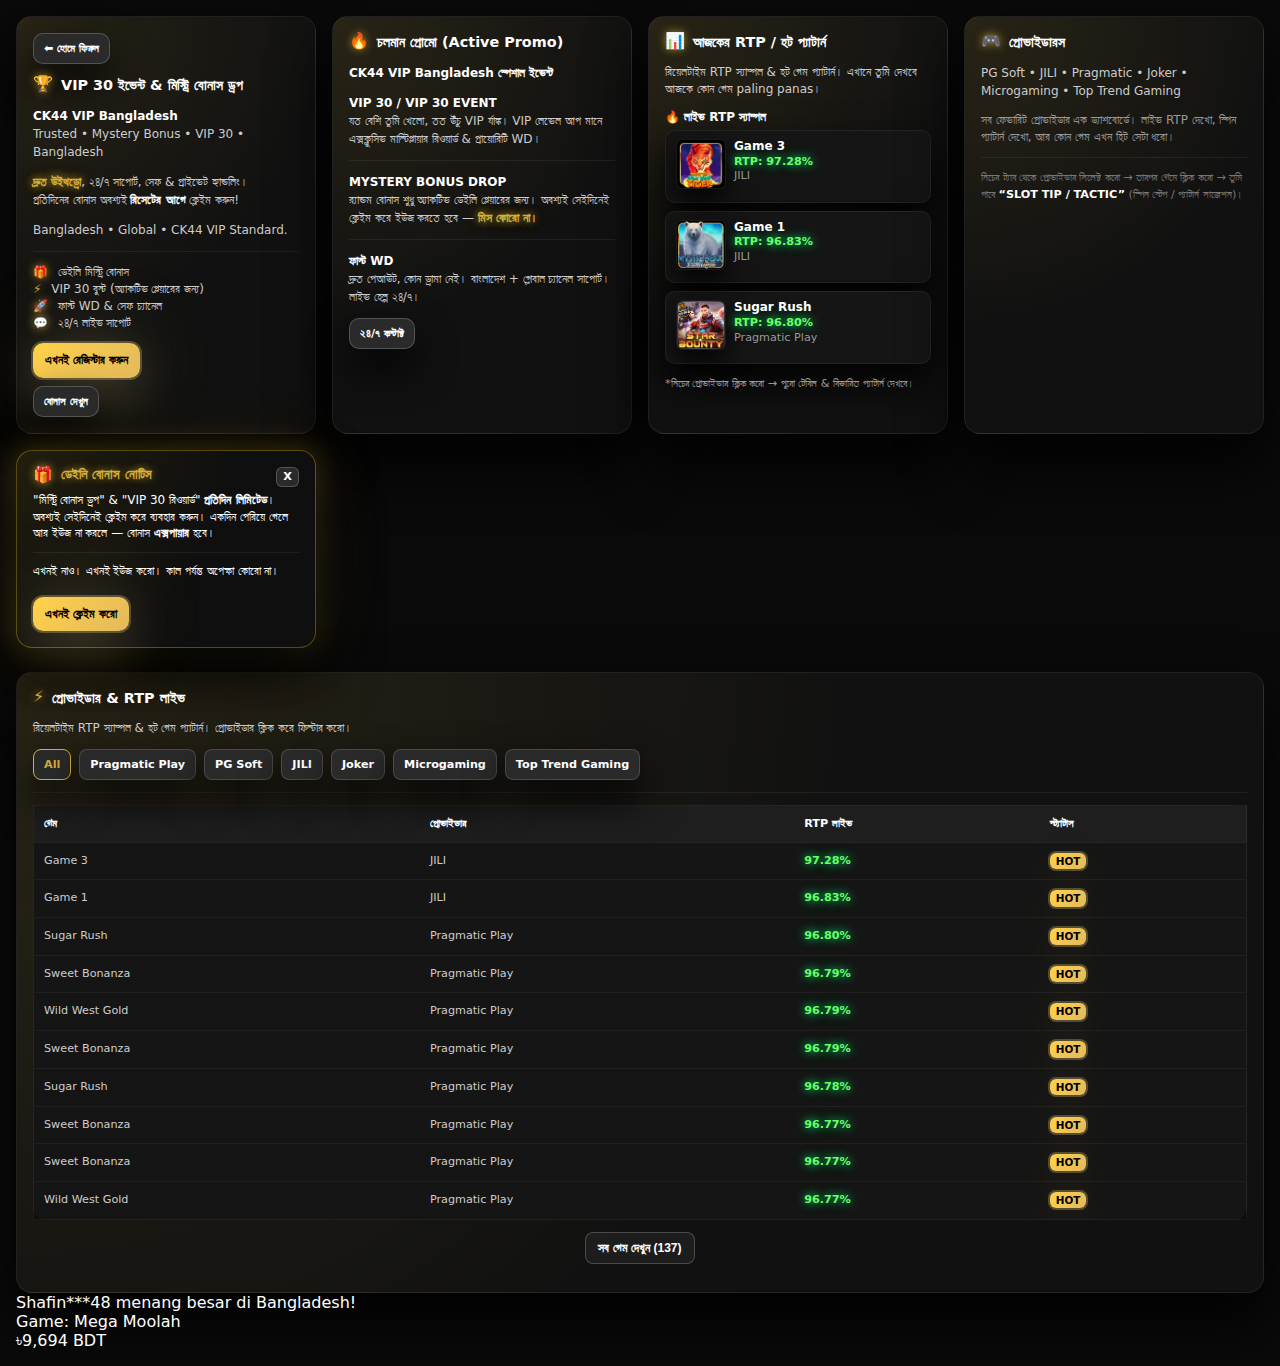
<file: rtp-room.html>
<!DOCTYPE html>
<html lang="bn">
<head>
  <meta charset="UTF-8" />
  <meta name="viewport" content="width=device-width,initial-scale=1.0" />
  <title>CK44 VIP Bangladesh • RTP লাইভ & হট প্যাটার্ন • VIP 30 & মিস্ট্রি বোনাস বাংলাদেশ</title>

  <meta name="description" content="CK44 VIP Bangladesh RTP লাইভ – রিয়েলটাইম RTP স্যাম্পল, গেম প্যাটার্ন, VIP 30 ইভেন্ট, মিস্ট্রি বোনাস ড্রপ প্রতিদিন। বাংলাদেশ প্লেয়ারের জন্য দ্রুত উইথড্রো & 24/7 সাপোর্ট।" />

  <link rel="stylesheet" href="./css/style.css" />
  <link rel="stylesheet" href="./css/messagebleft.css" />
</head>
<body>
  <div class="ck-page-wrap">

    <div class="ck-hero-grid">

      <div class="ck-hero-col ck-section-card">
        <div style="margin-bottom:12px;">
          <a href="rtp live.html"
             class="ck-btn ck-btn-ghost"
             style="font-size:.7rem;font-weight:600;line-height:1.2;text-decoration:none;">
            ⬅ হোমে ফিরুন
          </a>
        </div>

        <h2>
          <span class="ck-section-title-emoji">🏆</span>
          VIP 30 ইভেন্ট &amp; মিস্ট্রি বোনাস ড্রপ
        </h2>

        <div class="ck-hero-text-block">
          <p><b>CK44 VIP Bangladesh</b><br/>
          Trusted • Mystery Bonus • VIP 30 • Bangladesh</p>

          <p><span class="ck-accent">দ্রুত উইথড্রো</span>, ২৪/৭ সাপোর্ট, সেফ &amp; প্রাইভেট হ্যান্ডলিং।<br/>
          প্রতিদিনের বোনাস অবশ্যই <b>রিসেটের আগে</b> ক্লেইম করুন!</p>

          <p>Bangladesh • Global • CK44 VIP Standard.</p>

          <div class="ck-line"></div>

          <ul class="ck-list">
            <li><span class="ck-list-emoji">🎁</span> ডেইলি মিস্ট্রি বোনাস</li>
            <li><span class="ck-list-emoji">⚡</span> VIP 30 বুস্ট (অ্যাকটিভ প্লেয়ারের জন্য)</li>
            <li><span class="ck-list-emoji">🚀</span> ফাস্ট WD &amp; সেফ চ্যানেল</li>
            <li><span class="ck-list-emoji">💬</span> ২৪/৭ লাইভ সাপোর্ট</li>
          </ul>

          <div style="margin-top:12px;">
            <a class="ck-btn"
               href="https://www.wwwck-444.com/register"
               target="_blank" rel="nofollow noopener">
              এখনই রেজিস্টার করুন
            </a>
          </div>

          <div style="margin-top:8px;">
            <a class="ck-btn ck-btn-ghost"
               data-open-popup="bonus-popup">
              বোনাস দেখুন
            </a>
          </div>

        </div>
      </div>

      <div class="ck-hero-col ck-section-card">
        <h2>
          <span class="ck-section-title-emoji">🔥</span>
          চলমান প্রোমো (Active Promo)
        </h2>

        <div class="ck-hero-text-block">
          <p><b>CK44 VIP Bangladesh স্পেশাল ইভেন্ট</b></p>

          <p><b>VIP 30 / VIP 30 EVENT</b><br/>
          যত বেশি তুমি খেলো, তত উঁচু VIP র্যাঙ্ক।
          VIP লেভেল আপ মানে এক্সক্লুসিভ মাল্টিপ্লায়ার রিওয়ার্ড &amp; প্রায়োরিটি WD।</p>

          <div class="ck-line"></div>

          <p><b>MYSTERY BONUS DROP</b><br/>
          র‍্যান্ডম বোনাস শুধু অ্যাকটিভ ডেইলি প্লেয়ারের জন্য।
          অবশ্যই সেইদিনেই ক্লেইম করে ইউজ করতে হবে —
          <span class="ck-accent">মিস কোরো না।</span></p>

          <div class="ck-line"></div>

          <p><b>ফাস্ট WD</b><br/>
          দ্রুত পেআউট, কোন ড্রামা নেই। বাংলাদেশ + গ্লোবাল চ্যানেল সাপোর্ট।
          লাইভ হেল্প ২৪/৭।</p>

          <div style="margin-top:12px">
            <a class="ck-btn ck-btn-ghost"
               href="https://www.wwwck-444.com/"
               target="_blank" rel="nofollow noopener">
              ২৪/৭ কন্টাক্ট
            </a>
          </div>
        </div>
      </div>

      <div class="ck-hero-col ck-section-card">
        <h2>
          <span class="ck-section-title-emoji">📊</span>
          আজকের RTP / হট প্যাটার্ন
        </h2>

        <div class="ck-hero-text-block">
          <div class="ck-section-desc">
            রিয়েলটাইম RTP স্যাম্পল &amp; হট গেম প্যাটার্ন।
            এখানে তুমি দেখবে আজকে কোন গেম paling panas।
          </div>

          <div>
            <div class="ck-section-desc" style="font-weight:600;color:#fff;margin-bottom:4px;">
              🔥 লাইভ RTP স্যাম্পল
            </div>
            <div id="ck-hero-card-list"></div>
          </div>

          <div style="margin-top:12px;font-size:.7rem;color:#999;">
            *নিচের প্রোভাইডার ক্লিক করো → পুরো টেবিল &amp; বিস্তারিত প্যাটার্ন দেখবে।
          </div>

        </div>
      </div>

      <div class="ck-hero-col ck-section-card">
        <h2>
          <span class="ck-section-title-emoji">🎮</span>
          প্রোভাইডারস
        </h2>

        <div class="ck-hero-text-block">
          <p>PG Soft • JILI • Pragmatic • Joker • Microgaming • Top Trend Gaming</p>

          <p style="font-size:.75rem;color:#999;line-height:1.4;">
            সব ফেভারিট প্রোভাইডার এক ড্যাশবোর্ডে।
            লাইভ RTP দেখো, স্পিন প্যাটার্ন দেখো, আর কোন গেম এখন হিট সেটা ধরো।
          </p>

          <div class="ck-line"></div>

          <p class="ck-muted" style="font-size:.7rem;">
            নিচের ট্যাব থেকে প্রোভাইডার সিলেক্ট করো → তারপর গেমে ক্লিক করো →
            তুমি পাবে <b>“SLOT TIP / TACTIC”</b> (স্পিন স্টেপ / প্যাটার্ন সাজেশন)।
          </p>
        </div>
      </div>

      <div class="ck-hero-col ck-daily-bonus ck-section-card">
        <div style="display:flex;justify-content:space-between;align-items:flex-start;gap:8px;">
          <h3>
            <span class="ck-section-title-emoji">🎁</span>
            ডেইলি বোনাস নোটিস
          </h3>
          <div class="ck-daily-close" data-close-popup="bonus-info">X</div>
        </div>

        <div style="font-size:.75rem;line-height:1.4;color:#fff;">
          "মিস্ট্রি বোনাস ড্রপ" &amp; "VIP 30 রিওয়ার্ড"
          <b>প্রতিদিন লিমিটেড</b>।<br/>
          অবশ্যই সেইদিনেই ক্লেইম করে ব্যবহার করুন।
          একদিন পেরিয়ে গেলে আর ইউজ না করলে —
          বোনাস <b>এক্সপায়ার</b> হবে।

          <div class="ck-line" style="margin:10px 0;"></div>

          এখনই নাও। এখনই ইউজ করো। কাল পর্যন্ত অপেক্ষা কোরো না।
          <br/><br/>
          <a class="ck-btn"
             href="https://www.wwwck-444.com/register"
             target="_blank"
             rel="nofollow noopener">
            এখনই ক্লেইম করো
          </a>
        </div>
      </div>

    </div><!-- .ck-hero-grid -->

    <div class="ck-section-card" style="margin-top:24px;">
      <h3>
        <span class="ck-section-title-emoji">⚡</span>
        প্রোভাইডার &amp; RTP লাইভ
      </h3>

      <div class="ck-section-desc">
        রিয়েলটাইম RTP স্যাম্পল &amp; হট গেম প্যাটার্ন। প্রোভাইডার ক্লিক করে ফিল্টার করো।
      </div>

      <div id="ck-provider-tabs"></div>

      <div class="ck-line"></div>

      <div class="ck-rtp-table-wrap">
        <table class="ck-rtp-table">
          <thead>
            <tr>
              <th>গেম</th>
              <th>প্রোভাইডার</th>
              <th>RTP লাইভ</th>
              <th>স্ট্যাটাস</th>
            </tr>
          </thead>
          <tbody id="ck-rtp-tbody">
            <!-- main.js inject rows -->
          </tbody>
        </table>
      </div>
    </div>

    <div id="ck-provider-detail-wrap" class="ck-section-card" style="margin-top:24px;">
      <!-- main.js inject provider cards + pola modal -->
    </div>

    <!-- BONUS POPUP -->
    <div class="ck-popup-overlay" id="bonus-popup">
      <div class="ck-popup-card">
        <div class="ck-popup-head">
          <div>🎁 ডেইলি বোনাস</div>
          <div class="ck-popup-close" data-close-popup>X</div>
        </div>
        <div class="ck-popup-body">
          <p><b>মিস্ট্রি বোনাস ড্রপ</b> আজকে লাইভ!</p>
          <p>
            একই দিনে ক্লেইম &amp; ইউজ করতে হবে।
            বোনাস কালকে ক্যারি ওভার হবে না।
            VIP অ্যাকটিভ মানে মাল্টিপ্লায়ার আরও বড়।
          </p>

          <div style="margin-top:12px;text-align:center;">
            <a class="ck-btn"
               href="https://www.wwwck-444.com/register"
               target="_blank"
               rel="nofollow noopener">
              এখনই ক্লেইম করো
            </a>
          </div>
        </div>
      </div>
    </div>

    <!-- popup pemenang hijau kiri bawah -->
    <div class="message-left-container"></div>

  </div><!-- /.ck-page-wrap -->

  <!-- JS ASSETS -->
  <script src="./js/main.js"></script>

  <!-- LIMIT TOP 10 ROW + TOGGLE LIHAT SEMUA (MUTATION OBSERVER VERSION) -->
  <script>
  (function() {
    const MAX_VISIBLE = 10;
    function ensureToggle(rows) {
      let toggleWrap = document.querySelector('.ck-rtp-toggle-wrap');
      if (!toggleWrap) {
        toggleWrap = document.createElement('div');
        toggleWrap.className = 'ck-rtp-toggle-wrap';
        toggleWrap.style.textAlign = 'center';
        toggleWrap.style.padding = '12px 0';
        toggleWrap.style.fontSize = '.75rem';
        toggleWrap.style.color = '#ccc';

        const btn = document.createElement('button');
        btn.className = 'ck-rtp-toggle-btn';
        btn.style.background = 'rgba(255,255,255,.05)';
        btn.style.border = '1px solid rgba(255,255,255,.2)';
        btn.style.borderRadius = '8px';
        btn.style.padding = '8px 12px';
        btn.style.cursor = 'pointer';
        btn.style.color = '#fff';
        btn.style.fontSize = '.75rem';
        btn.style.lineHeight = '1.2';
        btn.style.fontWeight = '600';
        btn.dataset.expanded = "false";

        toggleWrap.appendChild(btn);

        const tableWrapper = document.querySelector('.ck-rtp-table-wrap');
        if (tableWrapper && tableWrapper.parentNode) {
          tableWrapper.parentNode.appendChild(toggleWrap);
        }
      }

      const btn = toggleWrap.querySelector('.ck-rtp-toggle-btn');
      if (!btn) return;

      // default label (collapsed state)
      btn.textContent = `সব গেম দেখুন (${rows.length})`;
      btn.dataset.expanded = "false";

      const newBtn = btn.cloneNode(true);
      btn.parentNode.replaceChild(newBtn, btn);

      newBtn.addEventListener('click', () => {
        const expanded = newBtn.dataset.expanded === "true";
        if (expanded) {
          rows.forEach((r, idx) => {
            r.style.display = (idx < MAX_VISIBLE) ? '' : 'none';
          });
          newBtn.dataset.expanded = "false";
          newBtn.textContent = `সব গেম দেখুন (${rows.length})`;
          const cardTop = document.querySelector('.ck-section-card');
          if (cardTop) {
            cardTop.scrollIntoView({ behavior:'smooth' });
          }
        } else {
          rows.forEach(r => { r.style.display = ''; });
          newBtn.dataset.expanded = "true";
          newBtn.textContent = 'তালিকা বন্ধ করুন';
        }
      });
    }

    function limitRowsNow() {
      const tbody = document.getElementById('ck-rtp-tbody');
      if (!tbody) return;
      const rows = Array.from(tbody.querySelectorAll('tr'));
      if (rows.length === 0) return;
      rows.forEach((row, idx) => {
        row.style.display = (idx < MAX_VISIBLE) ? '' : 'none';
      });
      ensureToggle(rows);
    }

    function attachObserver() {
      const tbody = document.getElementById('ck-rtp-tbody');
      if (!tbody) return;
      limitRowsNow();
      const obs = new MutationObserver(() => {
        limitRowsNow();
      });
      obs.observe(tbody, {
        childList: true,
        subtree: false
      });
      window.__ckForceLimitRows = limitRowsNow;
    }

    if (document.readyState === 'loading') {
      document.addEventListener('DOMContentLoaded', attachObserver);
    } else {
      attachObserver();
    }

    // যদি ইউজার প্রোভাইডার ট্যাব বদলায়, kita limit lagi
    document.addEventListener('click', (e) => {
      const tabBtn = e.target.closest('#ck-provider-tabs .ck-provider-tab-btn');
      if (tabBtn) {
        setTimeout(() => {
          if (window.__ckForceLimitRows) {
            window.__ckForceLimitRows();
          }
        }, 300);
      }
    });
  })();
  </script>

  <!-- AUTO REFRESH প্রতি ১৫ মিনিট -->
  <script>
  (function(){
    const FIFTEEN_MIN_MS = 900000;
    function doRefresh(){
      location.reload();
    }
    setInterval(doRefresh, FIFTEEN_MIN_MS);
  })();
  </script>

  <!-- popup menang hijau (ringan) -->
  <script src="./js/messagebleft.js"></script>
</body>
</html>
</file>
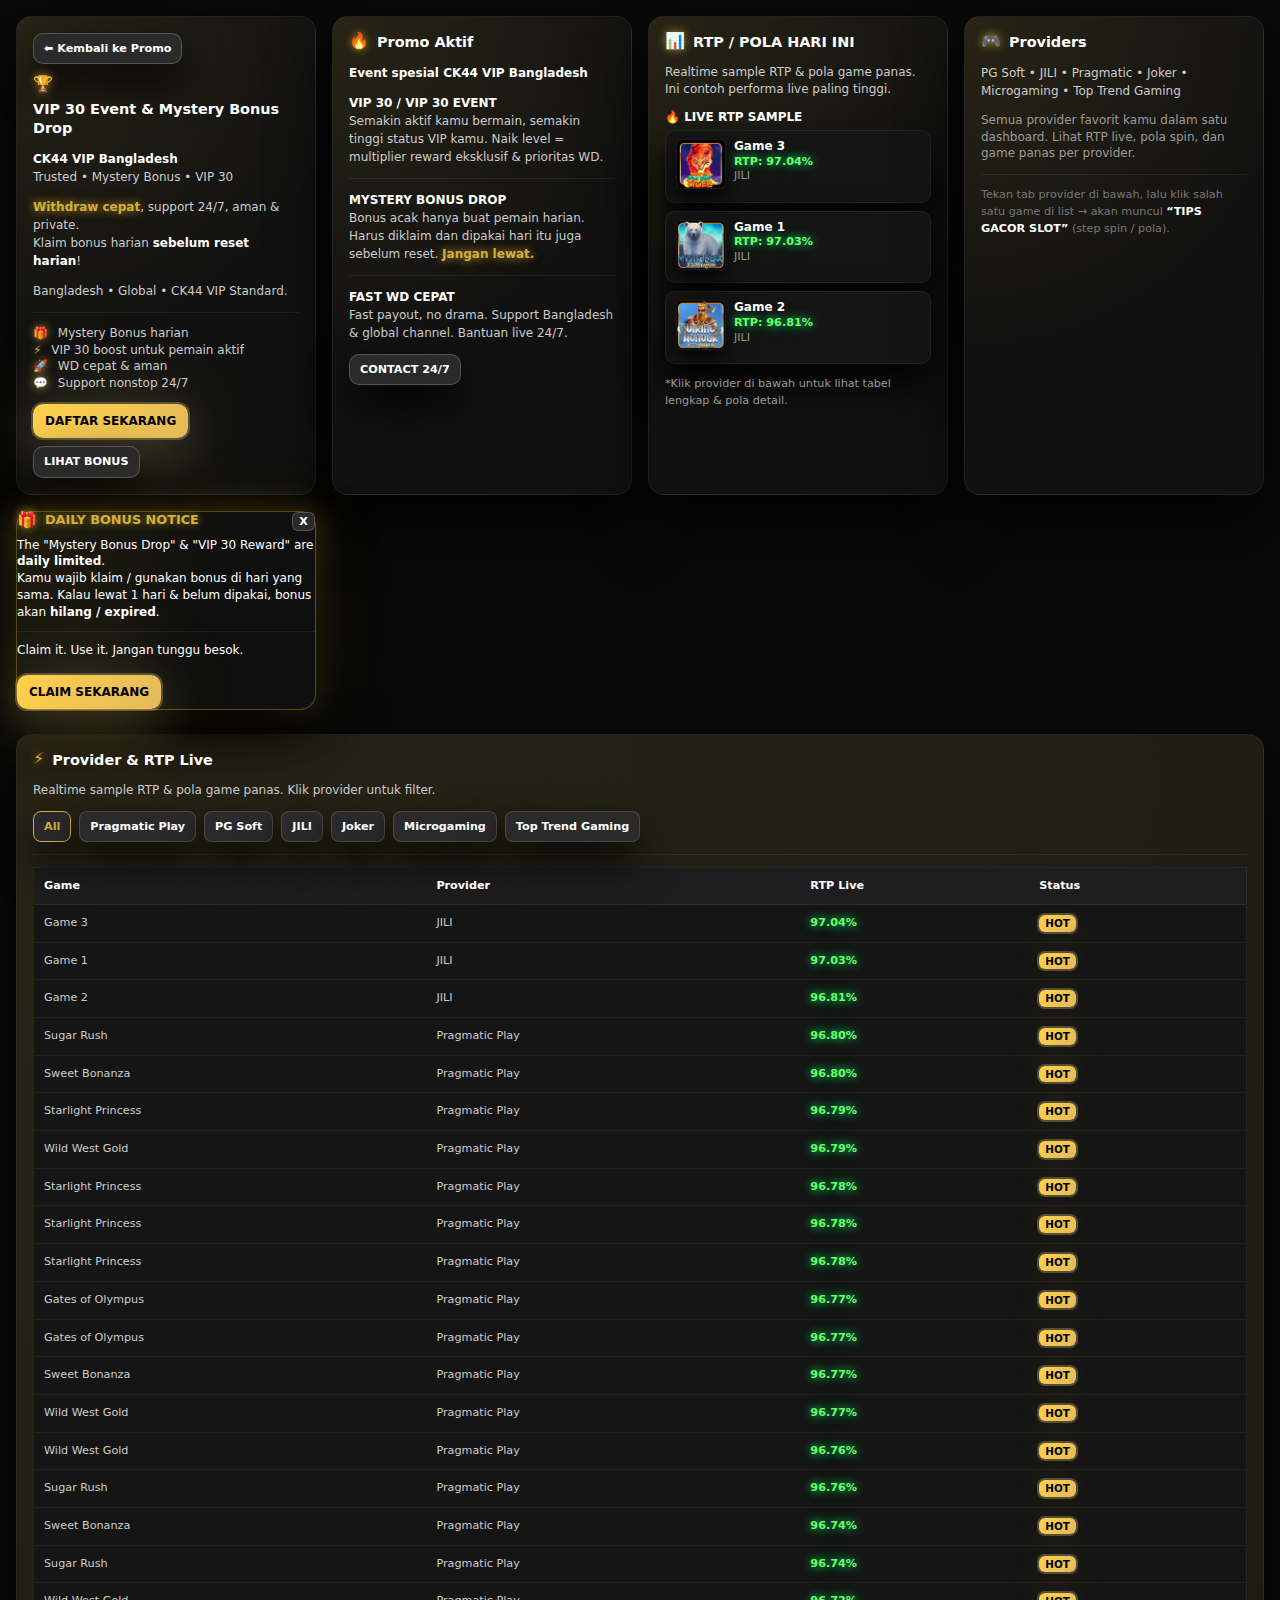
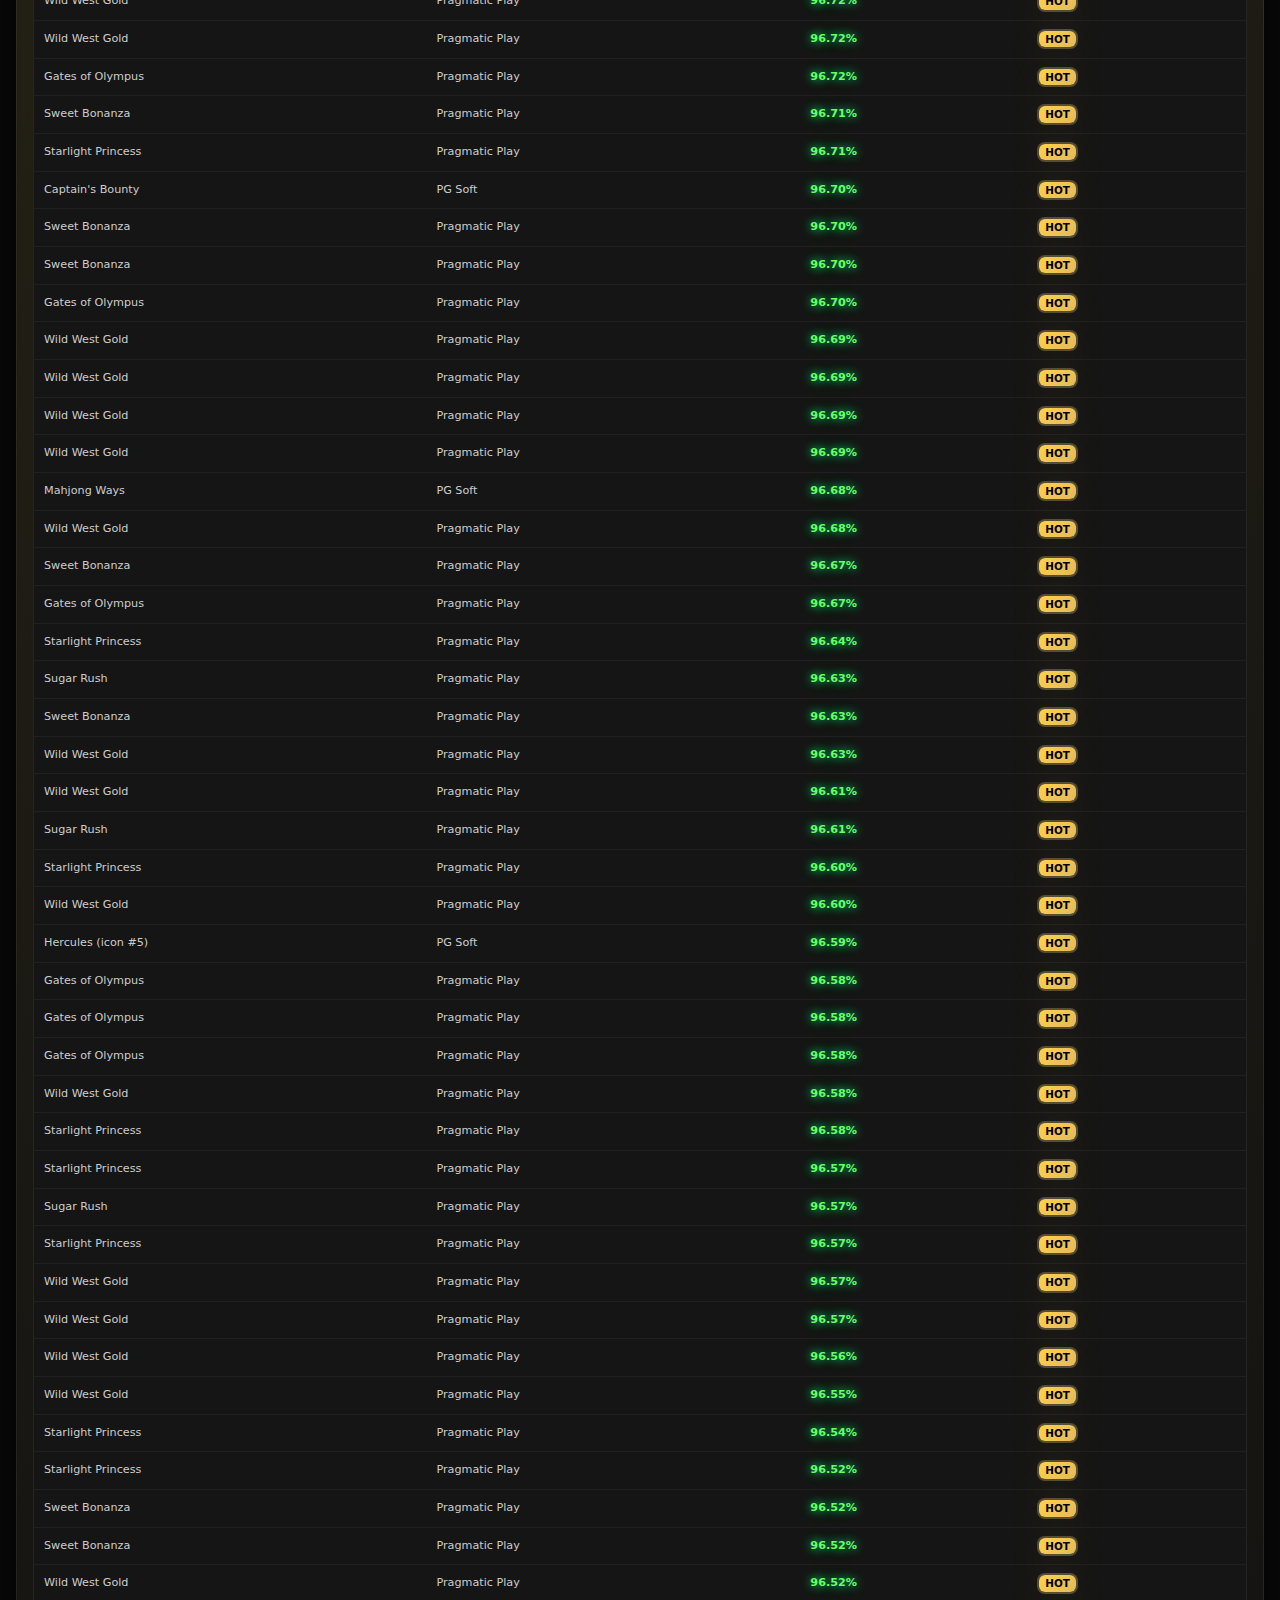
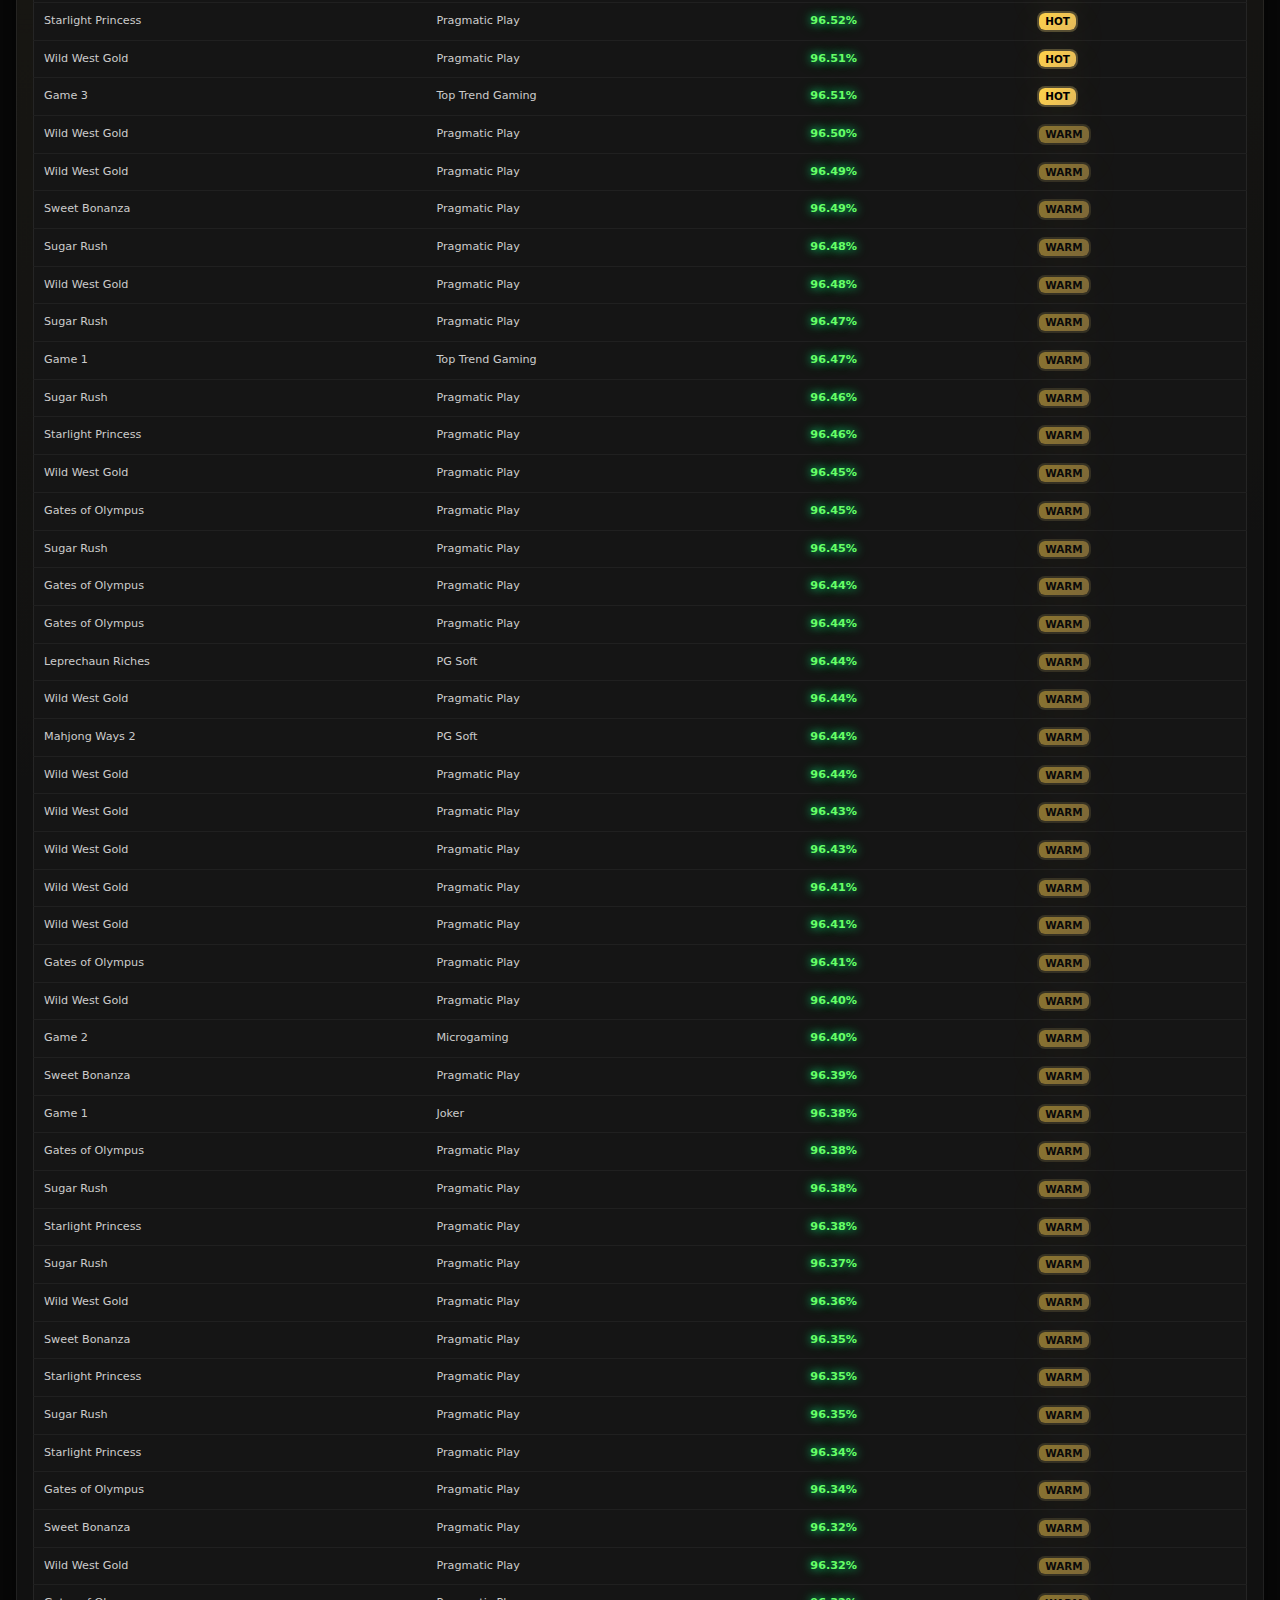
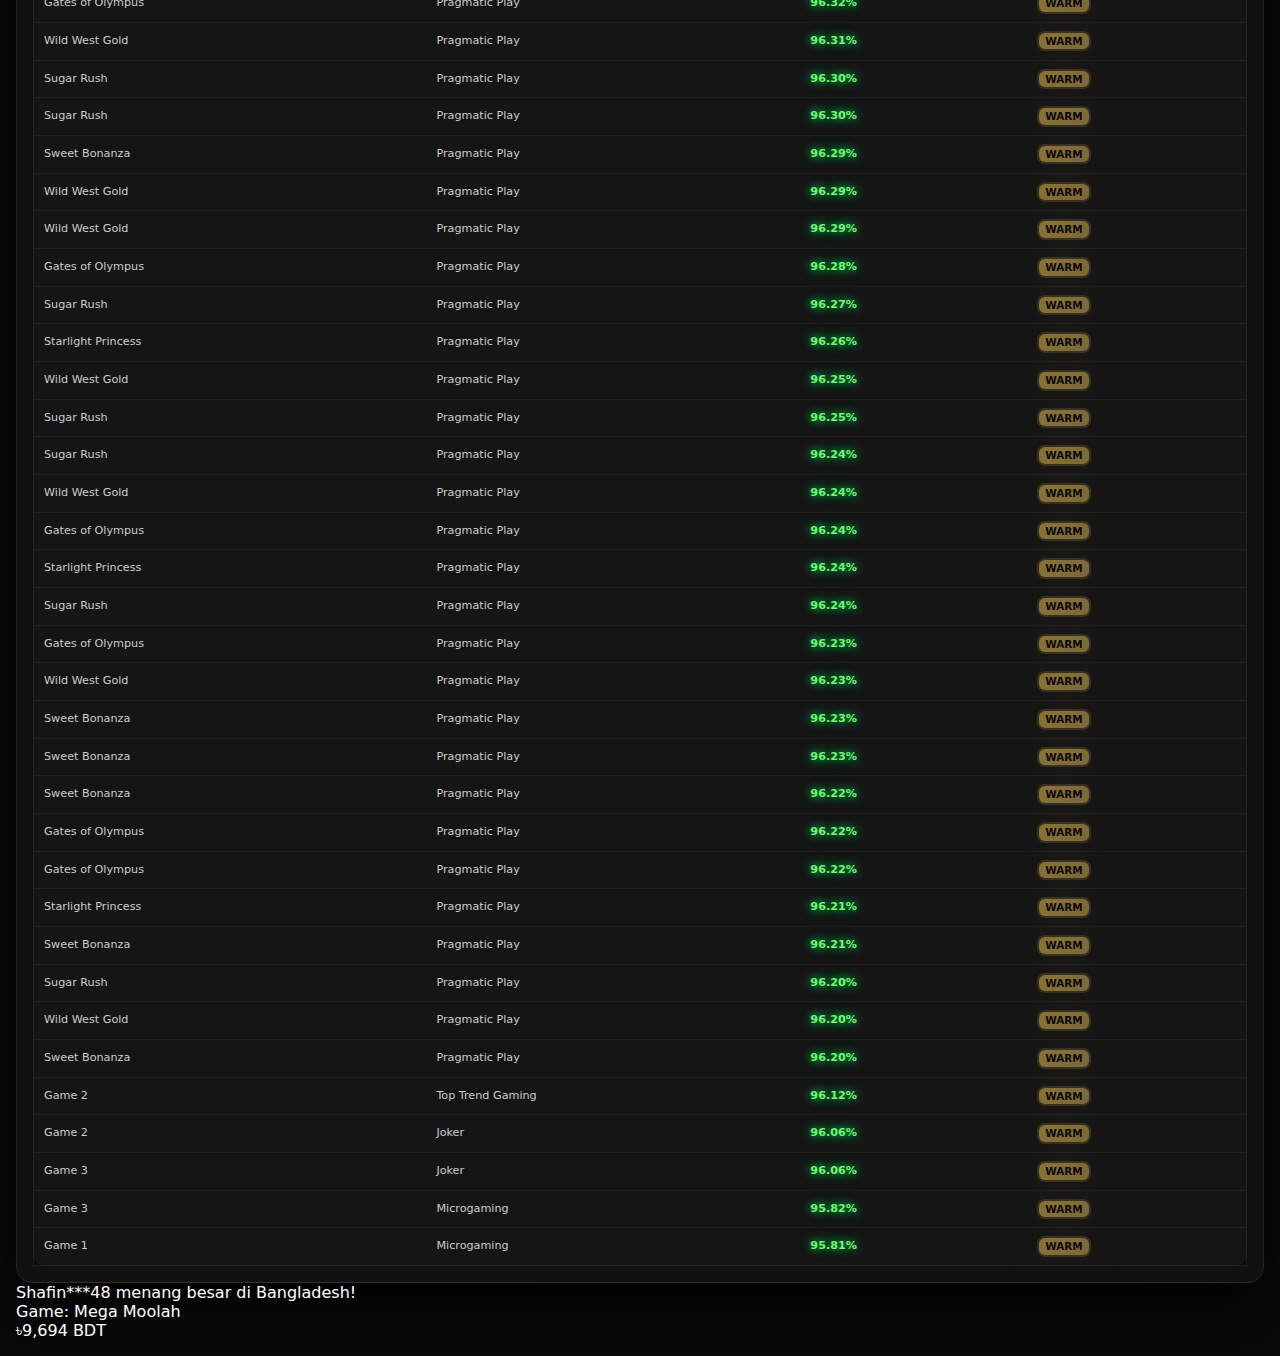
<file: rtp.html>
<!DOCTYPE html>
<html lang="en">
<head>
  <meta charset="UTF-8" />
  <meta name="viewport" content="width=device-width,initial-scale=1.0" />
  <title>CK44 VIP Bangladesh • RTP Live & Pola Gacor</title>

  <!-- THEME / LAYOUT -->
  <link rel="stylesheet" href="./css/style.css" />
  <link rel="stylesheet" href="./css/messagebleft.css" />
</head>
<body>
  <div class="ck-page-wrap">

    <!-- ================================ -->
    <!-- TOP GRID (5 KOTAK UTAMA)         -->
    <!-- ================================ -->

    <div class="ck-hero-grid">

      <!-- COL 1 -->
      <div class="ck-hero-col ck-section-card">
        <!-- tombol balik ke landing / promo -->
        <div style="margin-bottom:12px;">
          <a
            href="rtp-live.html"
            class="ck-btn ck-btn-ghost"
            style="font-size:.7rem;font-weight:600;line-height:1.2;text-decoration:none;">
            ⬅ Kembali ke Promo
          </a>
        </div>

        <h2>
          <span class="ck-section-title-emoji">🏆</span>
          VIP 30 Event & Mystery Bonus Drop
        </h2>

        <div class="ck-hero-text-block">
          <p><b>CK44 VIP Bangladesh</b><br/>
          Trusted • Mystery Bonus • VIP 30</p>

          <p><span class="ck-accent">Withdraw cepat</span>, support 24/7, aman & private.<br/>
          Klaim bonus harian <b>sebelum reset harian</b>!</p>

          <p>Bangladesh • Global • CK44 VIP Standard.</p>

          <div class="ck-line"></div>

          <ul class="ck-list">
            <li><span class="ck-list-emoji">🎁</span> Mystery Bonus harian</li>
            <li><span class="ck-list-emoji">⚡</span> VIP 30 boost untuk pemain aktif</li>
            <li><span class="ck-list-emoji">🚀</span> WD cepat & aman</li>
            <li><span class="ck-list-emoji">💬</span> Support nonstop 24/7</li>
          </ul>

          <div style="margin-top:12px;">
            <a class="ck-btn"
               href="https://www.wwwck-444.com/register"
               target="_blank" rel="nofollow noopener">
              DAFTAR SEKARANG
            </a>
          </div>

          <div style="margin-top:8px;">
            <a class="ck-btn ck-btn-ghost"
               data-open-popup="bonus-popup">
              LIHAT BONUS
            </a>
          </div>

        </div>
      </div>

      <!-- COL 2: Promo Aktif -->
      <div class="ck-hero-col ck-section-card">
        <h2>
          <span class="ck-section-title-emoji">🔥</span>
          Promo Aktif
        </h2>

        <div class="ck-hero-text-block">
          <p><b>Event spesial CK44 VIP Bangladesh</b></p>

          <p><b>VIP 30 / VIP 30 EVENT</b><br/>
          Semakin aktif kamu bermain, semakin tinggi status VIP kamu.
          Naik level = multiplier reward eksklusif &amp; prioritas WD.</p>

          <div class="ck-line"></div>

          <p><b>MYSTERY BONUS DROP</b><br/>
          Bonus acak hanya buat pemain harian.
          Harus diklaim dan dipakai hari itu juga sebelum reset.
          <span class="ck-accent">Jangan lewat.</span></p>

          <div class="ck-line"></div>

          <p><b>FAST WD CEPAT</b><br/>
          Fast payout, no drama. Support Bangladesh &amp; global channel.
          Bantuan live 24/7.</p>

          <div style="margin-top:12px">
            <a class="ck-btn ck-btn-ghost"
               href="https://www.wwwck-444.com/"
               target="_blank" rel="nofollow noopener">
              CONTACT 24/7
            </a>
          </div>
        </div>
      </div>

      <!-- COL 3: Info RTP / Pola Hari Ini -->
      <div class="ck-hero-col ck-section-card">
        <h2>
          <span class="ck-section-title-emoji">📊</span>
          RTP / POLA HARI INI
        </h2>

        <div class="ck-hero-text-block">
          <div class="ck-section-desc">
            Realtime sample RTP &amp; pola game panas.
            Ini contoh performa live paling tinggi.
          </div>

          <!-- LIVE RTP SAMPLE TOP 3 -->
          <div>
            <div class="ck-section-desc" style="font-weight:600;color:#fff;margin-bottom:4px;">
              🔥 LIVE RTP SAMPLE
            </div>
            <div id="ck-hero-card-list"></div>
          </div>

          <div style="margin-top:12px;font-size:.7rem;color:#999;">
            *Klik provider di bawah untuk lihat tabel lengkap &amp; pola detail.
          </div>

        </div>
      </div>

      <!-- COL 4: Providers ringkas -->
      <div class="ck-hero-col ck-section-card">
        <h2>
          <span class="ck-section-title-emoji">🎮</span>
          Providers
        </h2>

        <div class="ck-hero-text-block">
          <p>PG Soft • JILI • Pragmatic • Joker • Microgaming • Top Trend Gaming</p>

          <p style="font-size:.75rem;color:#999;line-height:1.4;">
            Semua provider favorit kamu dalam satu dashboard.
            Lihat RTP live, pola spin, dan game panas per provider.
          </p>

          <div class="ck-line"></div>

          <p class="ck-muted" style="font-size:.7rem;">
            Tekan tab provider di bawah, lalu klik salah satu game di list →
            akan muncul <b>“TIPS GACOR SLOT”</b> (step spin / pola).
          </p>
        </div>
      </div>

      <!-- COL 5: Daily Bonus Notice -->
      <div class="ck-hero-col ck-daily-bonus">
        <div style="display:flex;justify-content:space-between;align-items:flex-start;gap:8px;">
          <h3>
            <span class="ck-section-title-emoji">🎁</span>
            DAILY BONUS NOTICE
          </h3>
          <div class="ck-daily-close" data-close-popup="bonus-info">X</div>
        </div>

        <div style="font-size:.75rem;line-height:1.4;color:#fff;">
          The "Mystery Bonus Drop" &amp; "VIP 30 Reward" are
          <b>daily limited</b>.<br/>
          Kamu wajib klaim / gunakan bonus di hari yang sama.
          Kalau lewat 1 hari &amp; belum dipakai,
          bonus akan <b>hilang / expired</b>.

          <div class="ck-line" style="margin:10px 0;"></div>

          Claim it. Use it. Jangan tunggu besok.
          <br/><br/>
          <a class="ck-btn"
             href="https://www.wwwck-444.com/register"
             target="_blank" rel="nofollow noopener">
            CLAIM SEKARANG
          </a>
        </div>
      </div>

    </div><!-- .ck-hero-grid -->

    <!-- ================================ -->
    <!-- PROVIDER TABS + RTP TABLE        -->
    <!-- ================================ -->

    <div class="ck-section-card" style="margin-top:24px;">
      <h3>
        <span class="ck-section-title-emoji">⚡</span>
        Provider &amp; RTP Live
      </h3>

      <div class="ck-section-desc">
        Realtime sample RTP &amp; pola game panas. Klik provider untuk filter.
      </div>

      <!-- Tabs provider akan diisi JS -->
      <div id="ck-provider-tabs"></div>

      <div class="ck-line"></div>

      <!-- TABEL RTP LIVE -->
      <div class="ck-rtp-table-wrap">
        <table class="ck-rtp-table">
          <thead>
            <tr>
              <th>Game</th>
              <th>Provider</th>
              <th>RTP Live</th>
              <th>Status</th>
            </tr>
          </thead>
          <tbody id="ck-rtp-tbody">
            <!-- JS (main.js) akan inject <tr> list game di sini -->
          </tbody>
        </table>
      </div>
    </div>

    <!-- ================================ -->
    <!-- PROVIDER DETAIL GRID + POLA MODAL -->
    <!-- ================================ -->

    <div id="ck-provider-detail-wrap" class="ck-section-card" style="margin-top:24px;">
      <!-- diisi dinamis sama main.js -->
    </div>

    <!-- ================================ -->
    <!-- POPUP OVERLAY: DAILY BONUS POPUP -->
    <!-- dipanggil dari tombol data-open-popup="bonus-popup" -->
    <!-- ================================ -->
    <div class="ck-popup-overlay" id="bonus-popup">
      <div class="ck-popup-card">
        <div class="ck-popup-head">
          <div>🎁 DAILY BONUS</div>
          <div class="ck-popup-close" data-close-popup>X</div>
        </div>
        <div class="ck-popup-body">
          <p><b>Mystery Bonus Drop</b> aktif hari ini!</p>
          <p>
            Klaim &amp; pakai bonus di hari yang sama.
            Bonus tidak carry-over besok.
            Status VIP aktif = multiplier lebih besar.
          </p>

          <div style="margin-top:12px;text-align:center;">
            <a class="ck-btn"
               href="https://www.wwwck-444.com/register"
               target="_blank"
               rel="nofollow noopener">
              CLAIM SEKARANG
            </a>
          </div>
        </div>
      </div>
    </div>

    <!-- Popup pemenang Bangladesh kiri bawah -->
    <div class="message-left-container"></div>

  </div><!-- /.ck-page-wrap -->


  <!-- ================================ -->
  <!-- SCRIPTS                          -->
  <!-- ================================ -->

  <!-- Libs -->
  <script src="./js/jquery.min.js"></script>
  <script src="./js/popper.min.js"></script>

  <!-- property (dari kamu sebelumnya) -->
  <script src="./property/pragmatic.js"></script>
  <script src="./property/slide.js"></script>

  <!-- Engine UI RTP / Pola / Tabs (modern version) -->
  <script src="./js/main.js"></script>

  <!-- Popup pemain Bangladesh -->
  <script src="./js/messagebleft.js"></script>

</body>
</html>
</file>
<file: css/style.css>
/* Global dark theme for RTP pages (rtp-room) */
:root {
  --ck-bg:#0a0a0a;
  --ck-card:#111;
  --ck-card-soft:#151515;
  --ck-border:rgba(255,255,255,.07);
  --ck-border-strong:rgba(255,255,255,.15);
  --ck-text:#fff;
  --ck-text-dim:#999;
  --ck-gold:#d4af37;
  --ck-green1:#00ff6a;
  --ck-green2:#007a37;
}
body{
  background-color:var(--ck-bg);
  color:var(--ck-text);
  margin:0;
  font-family:system-ui,-apple-system,BlinkMacSystemFont,'Inter','Segoe UI',Roboto,Helvetica,Arial,sans-serif;
  -webkit-font-smoothing:antialiased;
}
.ck-page-wrap{
  max-width:1400px;
  margin:0 auto;
  padding:16px;
  color:#fff;
}
.ck-hero-grid{
  display:grid;
  grid-template-columns:repeat(auto-fit,minmax(min(260px,100%),1fr));
  gap:16px;
}
.ck-section-card{
  background:radial-gradient(circle at 0% 0%,rgba(212,175,55,.12) 0%,rgba(0,0,0,0) 60%),var(--ck-card);
  border:1px solid var(--ck-border);
  border-radius:16px;
  box-shadow:0 30px 60px rgba(0,0,0,.9);
  padding:16px;
  color:#fff;
  font-size:.8rem;
  line-height:1.4;
}
.ck-section-card h2,
.ck-section-card h3{
  margin:0 0 12px;
  color:#fff;
  font-size:.9rem;
  font-weight:600;
  line-height:1.3;
  display:flex;
  flex-wrap:wrap;
  gap:.5rem;
  align-items:flex-start;
}
.ck-section-title-emoji{
  color:var(--ck-gold);
  text-shadow:0 0 8px rgba(212,175,55,.7);
  font-size:1rem;
  line-height:1;
}
.ck-hero-text-block{
  font-size:.75rem;
  line-height:1.5;
  color:#ccc;
}
.ck-hero-text-block b{
  color:#fff;
  font-weight:600;
}
.ck-accent{
  color:var(--ck-gold);
  font-weight:600;
  text-shadow:0 0 8px rgba(212,175,55,.7),0 0 16px rgba(212,175,55,.4);
}
.ck-line{
  border-top:1px solid var(--ck-border);
  margin:12px 0;
}
.ck-list{
  padding-left:0;
  margin:0;
  list-style:none;
  font-size:.75rem;
  line-height:1.4;
  color:#ccc;
}
.ck-list-emoji{
  color:var(--ck-gold);
  text-shadow:0 0 8px rgba(212,175,55,.7);
  font-weight:600;
  margin-right:6px;
}
.ck-btn{
  background:linear-gradient(135deg,#ffd24a,#e3b95c);
  border-radius:10px;
  font-size:.75rem;
  line-height:1.2;
  font-weight:700;
  color:#000;
  padding:10px 12px;
  text-decoration:none;
  display:inline-block;
  box-shadow:0 0 0 2px rgba(245,217,124,.28),
             0 18px 48px rgba(245,217,124,.18),
             0 0 80px rgba(245,217,124,.25);
}
.ck-btn-ghost{
  background:#2a2a2a;
  border:1px solid rgba(255,255,255,.2);
  border-radius:10px;
  font-size:.7rem;
  line-height:1.2;
  font-weight:600;
  color:#fff;
  padding:8px 10px;
  display:inline-block;
  text-decoration:none;
  box-shadow:0 20px 40px rgba(0,0,0,.9);
}
.ck-btn-ghost:hover{
  border-color:var(--ck-gold);
  color:var(--ck-gold);
}
.ck-section-desc{
  font-size:.75rem;
  line-height:1.4;
  color:#ccc;
  margin-bottom:12px;
}
.ck-muted{
  color:#777;
}
.ck-daily-bonus{
  background:radial-gradient(circle at 0% 0%,rgba(255,215,0,.08) 0%,rgba(0,0,0,0) 60%),#0f0f0f;
  border:1px solid rgba(255,215,0,.3);
  box-shadow:0 30px 60px rgba(0,0,0,.9),0 0 30px rgba(212,175,55,.3),0 0 80px rgba(212,175,55,.08);
  border-radius:16px;
  color:#fff;
  font-size:.75rem;
  line-height:1.4;
}
.ck-daily-bonus h3{
  color:var(--ck-gold);
  text-shadow:0 0 8px rgba(212,175,55,.7);
  font-weight:600;
  margin:0 0 8px;
  font-size:.8rem;
  display:flex;
  flex-wrap:wrap;
  gap:.5rem;
  align-items:flex-start;
  line-height:1.3;
}
.ck-daily-close{
  cursor:pointer;
  background:#2a2a2a;
  border:1px solid rgba(255,255,255,.2);
  border-radius:6px;
  padding:2px 6px;
  color:#fff;
  font-size:.7rem;
  line-height:1.2;
  font-weight:600;
}
/* PROVIDER TABS */
#ck-provider-tabs{
  display:flex;
  flex-wrap:wrap;
  gap:8px;
  margin:12px 0;
}
.ck-provider-tab-btn{
  background:#2a2a2a;
  border:1px solid rgba(255,255,255,.15);
  border-radius:8px;
  color:#fff;
  font-size:.7rem;
  line-height:1.2;
  font-weight:600;
  padding:8px 10px;
  cursor:pointer;
  box-shadow:0 20px 40px rgba(0,0,0,.9);
}
.ck-provider-tab-btn.ck-active,
.ck-provider-tab-btn:hover{
  border-color:var(--ck-gold);
  color:var(--ck-gold);
}
/* RTP TABLE */
.ck-rtp-table-wrap{
  width:100%;
  overflow-x:auto;
}
.ck-rtp-table{
  width:100%;
  border-collapse:collapse;
  font-size:.7rem;
  min-width:400px;
  background:var(--ck-card-soft);
  border:1px solid var(--ck-border);
  border-radius:12px;
  box-shadow:0 30px 60px rgba(0,0,0,.9);
}
.ck-rtp-table thead{
  background:#1e1e1e;
}
.ck-rtp-table th{
  text-align:left;
  color:#fff;
  font-weight:600;
  padding:10px;
  border-bottom:1px solid var(--ck-border);
  white-space:nowrap;
  font-size:.7rem;
}
.ck-rtp-table td{
  padding:10px;
  border-bottom:1px solid rgba(255,255,255,.05);
  color:#ccc;
  vertical-align:top;
  line-height:1.4;
  font-size:.7rem;
}
.ck-rtp-table tr:last-child td{
  border-bottom:none;
}
.ck-rtp-table td.rtp-cell{
  color:#66ff66;
  font-weight:700;
  text-shadow:0 0 8px rgba(0,255,128,.8),0 0 16px rgba(0,255,128,.4);
}
.ck-hot{
  display:inline-block;
  background:linear-gradient(135deg,#ffd24a,#e3b95c);
  color:#000;
  border-radius:6px;
  padding:2px 6px;
  font-size:.65rem;
  font-weight:700;
  line-height:1.2;
  box-shadow:0 0 0 2px rgba(245,217,124,.28),
             0 14px 42px rgba(245,217,124,.12);
}
/* PROVIDER DETAIL GRID */
#ck-provider-detail-wrap{
  display:none;
}
.ck-provider-detail-head{
  margin-bottom:12px;
}
.ck-provider-detail-title{
  font-size:.8rem;
  font-weight:600;
  color:#fff;
  line-height:1.3;
  margin-bottom:4px;
}
.ck-provider-detail-sub{
  font-size:.7rem;
  line-height:1.4;
  color:#999;
}
.ck-game-grid{
  display:grid;
  grid-template-columns:repeat(auto-fit,minmax(min(180px,100%),1fr));
  gap:12px;
}
.ck-game-card{
  cursor:pointer;
  background:var(--ck-card-soft);
  border:1px solid var(--ck-border);
  border-radius:12px;
  box-shadow:0 24px 48px rgba(0,0,0,.9);
  overflow:hidden;
  font-size:.7rem;
  line-height:1.4;
  color:#ccc;
  display:flex;
  flex-direction:column;
}
.ck-game-card-thumb img{
  width:100%;
  height:auto;
  display:block;
  border-bottom:1px solid var(--ck-border);
  aspect-ratio:16/9;
  object-fit:cover;
  background:#000;
}
.ck-game-card-body{
  padding:12px;
}
.ck-game-card-name{
  font-size:.75rem;
  font-weight:600;
  color:#fff;
  line-height:1.3;
}
.ck-game-card-provider{
  font-size:.7rem;
  color:#999;
  margin-top:2px;
  line-height:1.3;
}
.ck-rtp-bar-wrap{
  margin-top:8px;
  background:#000;
  border:1px solid rgba(0,255,100,.4);
  border-radius:8px;
  padding:2px;
  font-size:.7rem;
  color:#fff;
  line-height:1.2;
  overflow:hidden;
}
.ck-rtp-bar-fill{
  display:inline-block;
  min-width:fit-content;
  max-width:100%;
  background:linear-gradient(90deg,var(--ck-green1) 0%,var(--ck-green2) 100%);
  border-radius:6px;
  padding:2px 6px;
  font-size:.7rem;
  line-height:1.2;
  font-weight:700;
  color:#000;
  text-shadow:0 0 6px rgba(0,0,0,.8);
  white-space:nowrap;
}
/* HERO TOP LIST IN RTP PAGE */
.ck-card-row{
  display:flex;
  align-items:flex-start;
  gap:8px;
  background:#151515;
  border:1px solid rgba(255,255,255,.07);
  border-radius:10px;
  padding:8px 10px;
  box-shadow:0 20px 40px rgba(0,0,0,.9);
  font-size:.7rem;
  line-height:1.4;
  color:#ccc;
  margin-bottom:8px;
}
.ck-game-thumb img{
  width:48px;
  height:48px;
  border-radius:6px;
  object-fit:cover;
  background:#000;
  border:1px solid rgba(255,255,255,.1);
  box-shadow:0 12px 24px rgba(0,0,0,.8);
}
.ck-game-info{
  flex:1;
  min-width:0;
}
.ck-game-name{
  font-size:.75rem;
  font-weight:600;
  color:#fff;
  line-height:1.3;
}
.ck-game-rtp{
  font-size:.7rem;
  line-height:1.3;
  color:#66ff66;
  font-weight:700;
  text-shadow:0 0 8px rgba(0,255,128,.8),0 0 16px rgba(0,255,128,.4);
}
.ck-rtp-val{
  color:#66ff66;
}
.ck-game-provider{
  font-size:.7rem;
  line-height:1.3;
  color:#999;
}
/* POLA OVERLAY MODAL */
.ck-pola-overlay{
  position:fixed;
  inset:0;
  background:rgba(0,0,0,.8);
  z-index:9998;
  display:none;
  align-items:center;
  justify-content:center;
  padding:16px;
}
.ck-pola-overlay.active{
  display:flex;
}
.ck-pola-card{
  background:#111;
  border:1px solid var(--ck-border-strong);
  border-radius:16px;
  max-width:320px;
  width:100%;
  box-shadow:0 40px 80px rgba(0,0,0,.95);
  color:#fff;
  font-size:.8rem;
  line-height:1.4;
  max-height:90vh;
  overflow-y:auto;
}
.ck-pola-head{
  display:flex;
  justify-content:space-between;
  align-items:flex-start;
  gap:8px;
  padding:16px;
  border-bottom:1px solid var(--ck-border);
  font-weight:600;
  font-size:.8rem;
  color:#ffd24a;
  text-shadow:0 0 8px rgba(212,175,55,.7);
  line-height:1.3;
}
.ck-pola-close{
  font-size:.7rem;
  line-height:1;
  font-weight:600;
  background:#2a2a2a;
  border:1px solid rgba(255,255,255,.2);
  border-radius:6px;
  padding:4px 8px;
  cursor:pointer;
  color:#fff;
  box-shadow:0 20px 40px rgba(0,0,0,.9);
}
.ck-pola-body{
  padding:16px;
  border-bottom:1px solid var(--ck-border);
}
.ck-pola-provider{
  font-size:.75rem;
  line-height:1.4;
  color:#fff;
}
.ck-pola-steps{
  padding:16px;
  font-size:.75rem;
  line-height:1.4;
  color:#ccc;
}
.ck-pola-steps strong{
  color:#fff;
}
.ck-pola-warning{
  background:rgba(255,0,0,.15);
  border:1px solid rgba(255,0,0,.4);
  color:#ff6a6a;
  font-size:.7rem;
  font-weight:600;
  line-height:1.4;
  border-radius:8px;
  padding:12px 16px;
  margin:0 16px 12px;
  text-align:center;
}
.ck-pola-note{
  font-size:.7rem;
  line-height:1.4;
  color:#999;
  padding:0 16px 16px;
}
.ck-pola-actions{
  display:flex;
  gap:8px;
  padding:0 16px 16px;
}
.ck-pola-btn{
  flex:1;
  text-align:center;
  border-radius:10px;
  font-size:.75rem;
  line-height:1.2;
  font-weight:700;
  text-decoration:none;
  padding:10px 12px;
  box-shadow:0 20px 40px rgba(0,0,0,.9);
}
.ck-pola-btn-left{
  background:#2a2a2a;
  border:1px solid rgba(255,255,255,.2);
  color:#fff;
}
.ck-pola-btn-right{
  background:linear-gradient(135deg,#ffd24a,#e3b95c);
  color:#000;
  box-shadow:
    0 0 0 2px rgba(245,217,124,.28),
    0 18px 48px rgba(245,217,124,.18),
    0 0 80px rgba(245,217,124,.25);
}
/* POPUP DAILY BONUS OVERLAY (bonus-popup) */
.ck-popup-overlay{
  position:fixed;
  inset:0;
  background:rgba(0,0,0,.8);
  z-index:9999;
  display:none;
  align-items:center;
  justify-content:center;
  padding:16px;
}
.ck-popup-overlay.active{
  display:flex;
}
.ck-popup-card{
  background:#111;
  border:1px solid var(--ck-border-strong);
  border-radius:16px;
  max-width:320px;
  width:100%;
  max-height:90vh;
  overflow-y:auto;
  box-shadow:0 40px 80px rgba(0,0,0,.95);
  color:#fff;
  font-size:.8rem;
  line-height:1.4;
}
.ck-popup-head{
  display:flex;
  justify-content:space-between;
  align-items:flex-start;
  gap:8px;
  padding:16px;
  border-bottom:1px solid var(--ck-border);
  font-weight:600;
  font-size:.8rem;
  color:#ffd24a;
  text-shadow:0 0 8px rgba(212,175,55,.7);
}
.ck-popup-close{
  font-size:.7rem;
  line-height:1;
  font-weight:600;
  background:#2a2a2a;
  border:1px solid rgba(255,255,255,.2);
  border-radius:6px;
  padding:4px 8px;
  cursor:pointer;
  color:#fff;
  box-shadow:0 20px 40px rgba(0,0,0,.9);
}
.ck-popup-body{
  padding:16px;
  font-size:.75rem;
  line-height:1.4;
  color:#ccc;
}
/* RESPONSIVE TWEAKS */
@media(max-width:480px){
  .ck-section-card{
    font-size:.75rem;
  }
  .ck-hero-grid{
    grid-template-columns:1fr;
  }
  .ck-game-grid{
    grid-template-columns:repeat(auto-fit,minmax(min(150px,100%),1fr));
  }
}
</file>
<file: css/messagebleft.css>
// messagebleft.js
// FINAL STABLE VERSION
// - Tidak bikin hang
// - Loop rapi tiap 5 detik
// - Maks 3 kartu aktif
// - Pakai inline style hijau/glow seperti kartu aslinya
// - Tidak bergantung ke CSS eksternal untuk tampilan kartu

// =====================
// DATA PEMENANG (edit bebas)
// =====================
const winnerFeed = [
  {
    player: "Shafin***48",
    game: "Mega Moolah",
    amount: "৳9,694 BDT",
    note: "menang besar di Bangladesh!"
  },
  {
    player: "Arif***16",
    game: "Big Bass Bonanza",
    amount: "৳10,284 BDT",
    note: "menang besar di Bangladesh!"
  },
  {
    player: "Nadia***33",
    game: "Sugar Rush",
    amount: "৳19,410 BDT",
    note: "payout cepat & aman!"
  },
  {
    player: "Rohan***72",
    game: "Wild West Gold",
    amount: "৳14,216 BDT",
    note: "WD sukses 24/7!"
  },
  {
    player: "Amin***44",
    game: "Gates of Olympus",
    amount: "৳11,880 BDT",
    note: "bonus aktif VIP 30!"
  }
];

// =====================
// KONFIG
// =====================
const SHOW_INTERVAL = 5000;   // 5 detik antar kartu baru
const MAX_ACTIVE_CARDS = 3;   // kartu maksimal nongol sekaligus
let feedIndex = 0;

// =====================
// DAPETIN / BIKIN CONTAINER
// =====================
let wrap = document.querySelector(".message-left-container");

// kalau ga ada container (misal di halaman tertentu), bikin sendiri
if (!wrap) {
  wrap = document.createElement("div");
  wrap.className = "message-left-container";
  // inline style biar MANTAP meskipun CSS tidak loaded
  wrap.setAttribute(
    "style",
    [
      "position:fixed",
      "left:16px",
      "bottom:16px",
      "z-index:9999",
      "display:flex",
      "flex-direction:column",
      "gap:8px",
      "pointer-events:none",
      "font-family:system-ui,-apple-system,BlinkMacSystemFont,'Inter','Segoe UI',Roboto,Helvetica,Arial,sans-serif"
    ].join(";")
  );
  document.body.appendChild(wrap);
}

// =====================
// FUNGSI BIKIN KARTU
// Kartu langsung styled inline: gradient hijau gelap + glow hijau,
// tulisan hijau neon di header, amount hijau tebal, dsb.
// =====================
function createCard(dataObj) {
  const card = document.createElement("div");

  // style base kartu
  card.setAttribute(
    "style",
    [
      "min-width:240px",
      "max-width:260px",
      "border-radius:12px",
      "background:radial-gradient(circle at 15% 15%, rgba(0,80,40,.55) 0%, rgba(0,20,10,.9) 60%)",
      "border:1px solid rgba(0,255,128,.35)",
      "box-shadow:0 20px 40px rgba(0,0,0,.9),0 0 20px rgba(0,255,128,.25),0 0 60px rgba(0,255,128,.15)",
      "padding:12px 14px",
      "color:#fff",
      "font-size:.7rem",
      "line-height:1.4",
      "font-weight:500",
      "pointer-events:auto",
      "opacity:0",
      "transform:translateY(20px) scale(.96)",
      "transition:all .3s ease",
      "background-clip:padding-box"
    ].join(";")
  );

  // isi kartu
  card.innerHTML = `
    <div style="
      font-size:.7rem;
      line-height:1.4;
      font-weight:600;
      color:#00ff6a;
      text-shadow:0 0 8px rgba(0,255,128,.8),0 0 16px rgba(0,255,128,.4);
      margin-bottom:4px;
    ">
      ${dataObj.player} ${dataObj.note}
    </div>

    <div style="color:#fff;font-size:.7rem;line-height:1.4;">
      Game: ${dataObj.game}
    </div>

    <div style="
      color:#00ff6a;
      font-weight:700;
      font-size:.75rem;
      line-height:1.3;
      margin-top:4px;
      text-shadow:0 0 8px rgba(0,255,128,.8),0 0 16px rgba(0,255,128,.4);
    ">
      ${dataObj.amount}
    </div>
  `;

  // animasi fade/slide in
  requestAnimationFrame(() => {
    card.style.opacity = "1";
    card.style.transform = "translateY(0) scale(1)";
  });

  return card;
}

// =====================
// FUNGSI PUSH KARTU
// =====================
function pushCard() {
  const dataObj = winnerFeed[feedIndex % winnerFeed.length];
  feedIndex++;

  const card = createCard(dataObj);
  wrap.appendChild(card);

  // limit jumlah kartu
  const cards = wrap.children;
  if (cards.length > MAX_ACTIVE_CARDS) {
    const first = cards[0];
    first.style.opacity = "0";
    first.style.transform = "translateY(20px) scale(.96)";
    first.style.transition = "all .3s ease";

    setTimeout(() => {
      if (first && first.parentNode) {
        first.parentNode.removeChild(first);
      }
    }, 300);
  }
}

// =====================
// START LOOP
// =====================
function startFeed() {
  pushCard(); // tampilkan pertama langsung
  setInterval(pushCard, SHOW_INTERVAL);
}

// jalanin setelah DOM siap
if (document.readyState === "loading") {
  document.addEventListener("DOMContentLoaded", startFeed);
} else {
  startFeed();
}
</file>
